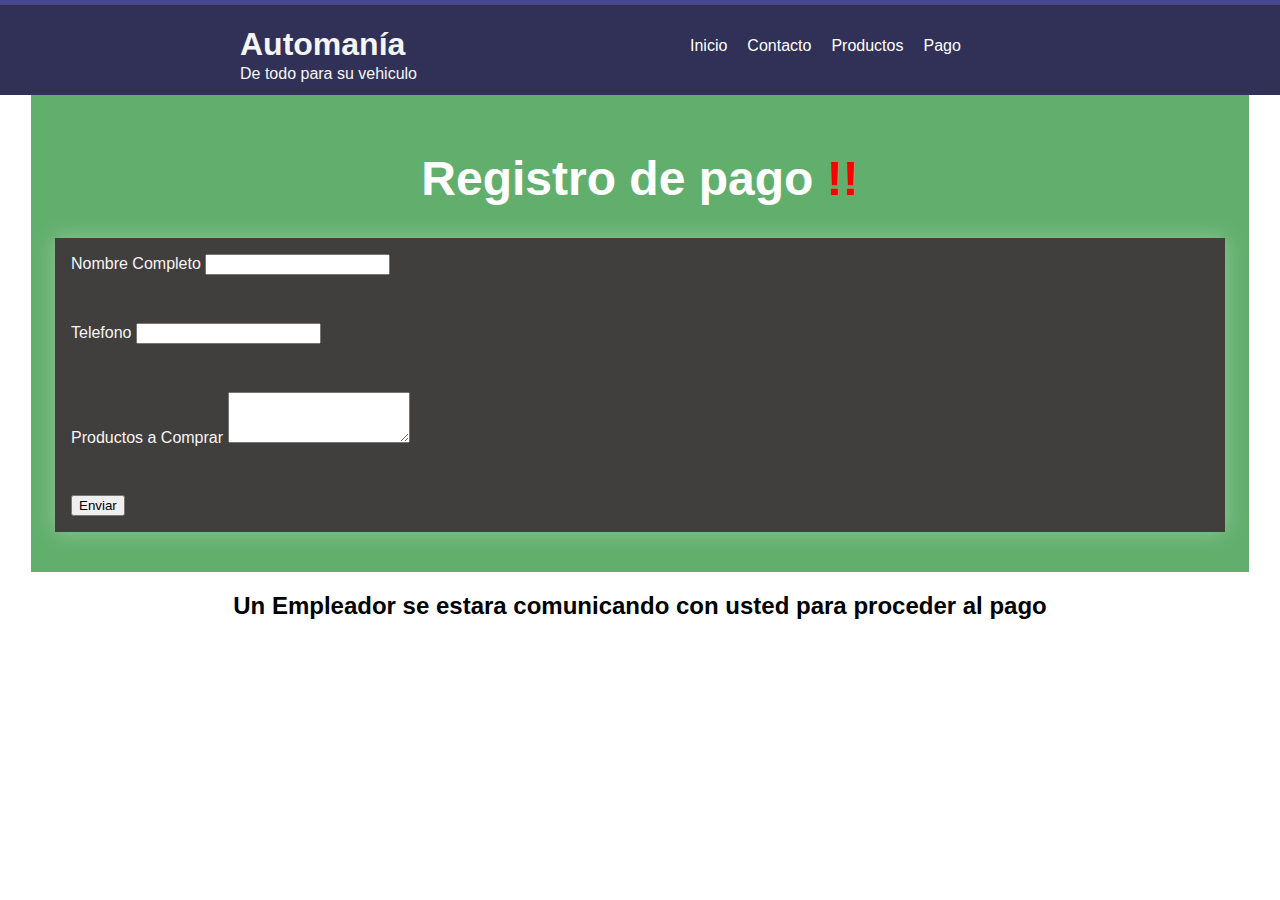
<file: pago.html>
<!DOCTYPE html>
<html>
    <head>
        <meta charset="utf-8">
        <title>Programacion IV - EXTRA CLASE 2</title>
        <link rel="stylesheet" type="text/css" href="pago.css">
    </head>
    <body>
        <div id="lineaSuperior"></div>
        <div id="encabezado">
            <div id="centro1">
                <div id="logo">
                    <h1>Automanía</h1>
                    <p>De todo para su vehiculo</p>
                </div>
                <div id="menu">
                    <ul>
                        <li><a href="index.html">Inicio</a></li>
                        <li><a href="contacto.html">Contacto</a></li>
                        <li><a href="producto.html">Productos</a></li>
                        <li><a href="pago.html">Pago</a></li>
                    </ul>
                </div>
            </div>
        </div>

        <div id="contenido">
            <h1 class="logo">Registro de pago <span>!!</span></h1>

            <div id="contenedor_principal">
                <form>
                    <div class="formularioPago">
                        <p>
                            <label>Nombre Completo</label>
                            <input type="text" name=nombre id="nombrePago">
                        </p>
                        <p>
                            <label>Telefono</label>
                            <input type="tel" name="telefono" id="telefonoPago">
                        </p>
                        <p>
                            <label>Productos a Comprar</label>
                            <textarea name="listado" rows="3" id="productosPago"></textarea>
                        </p>
                        <p>
                            <input type="submit" value="Enviar" id="enviar"/>
                        </p>
                    </div>
                </form>
            </div>
        </div>
        <div id="Mensaje">
            <h2>Un Empleador se estara comunicando con usted para proceder al pago</h2>
        </div>
    </body>
</html>
</file>
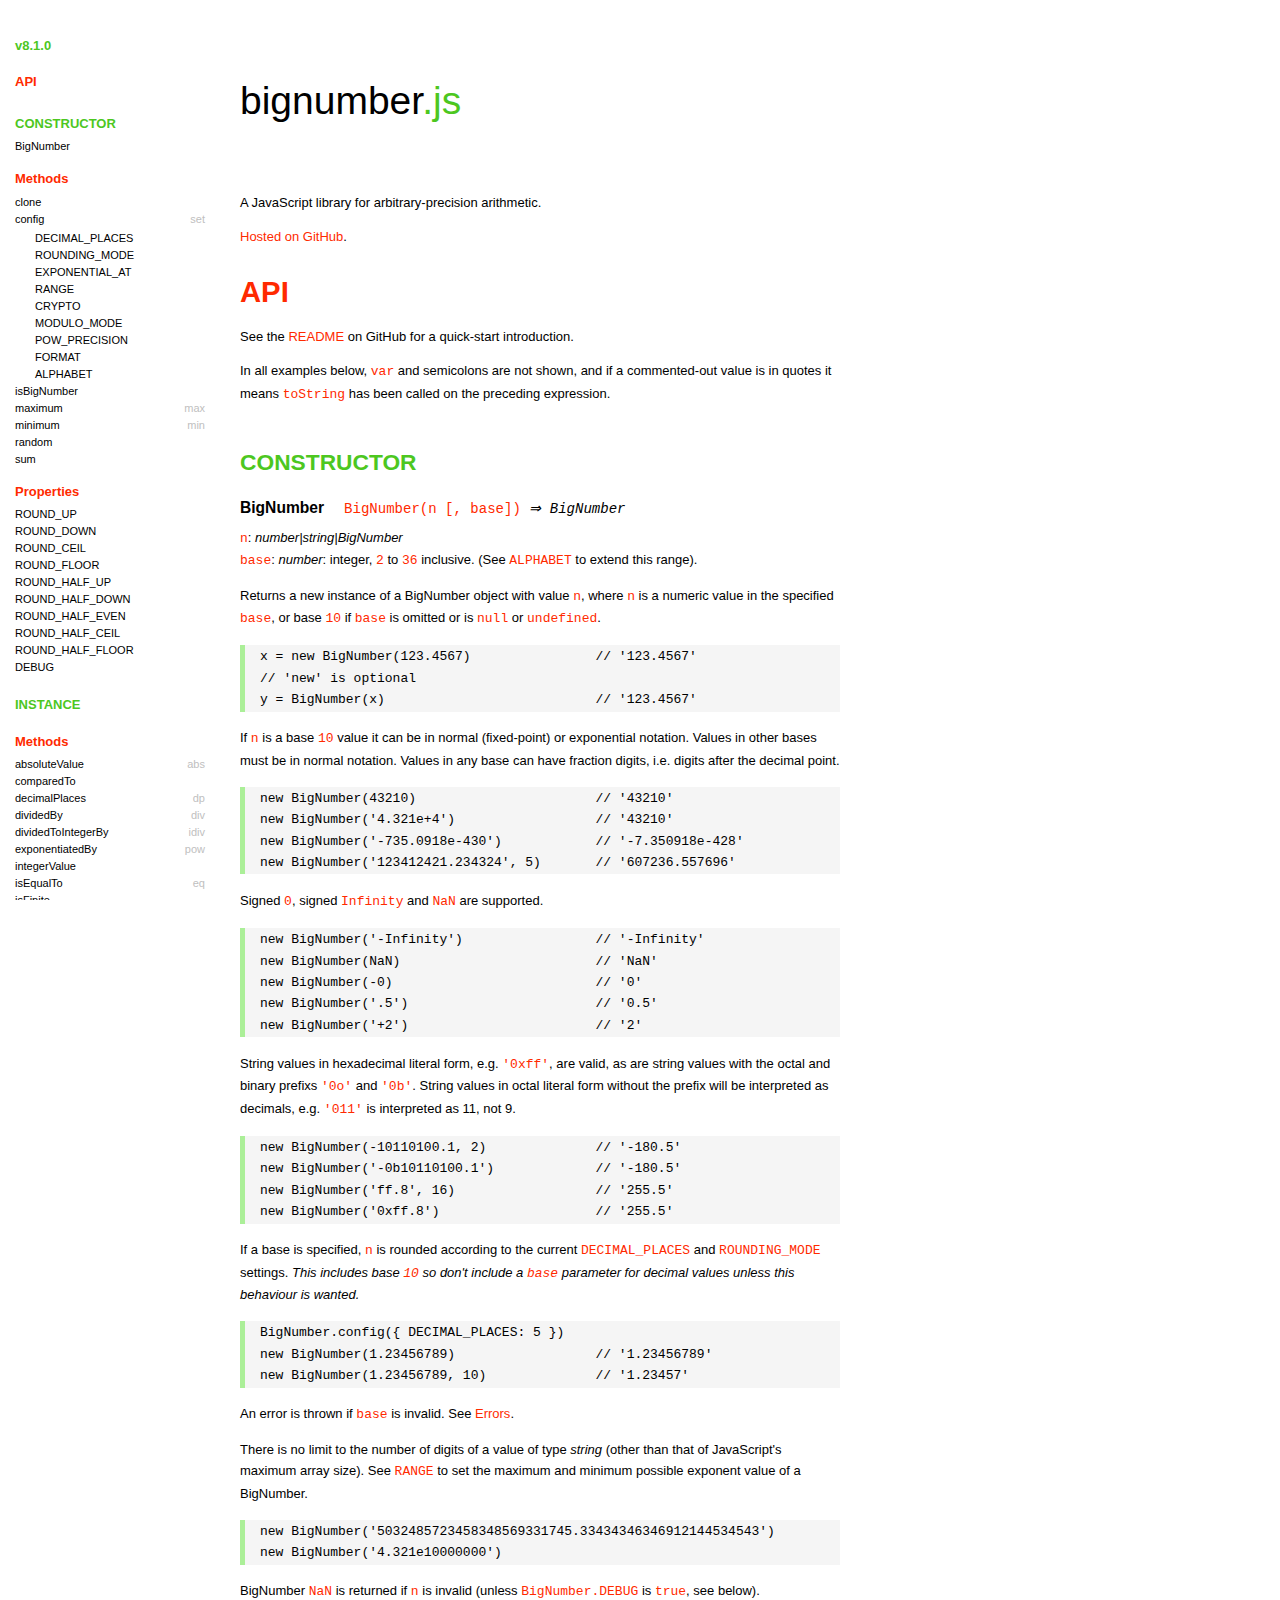
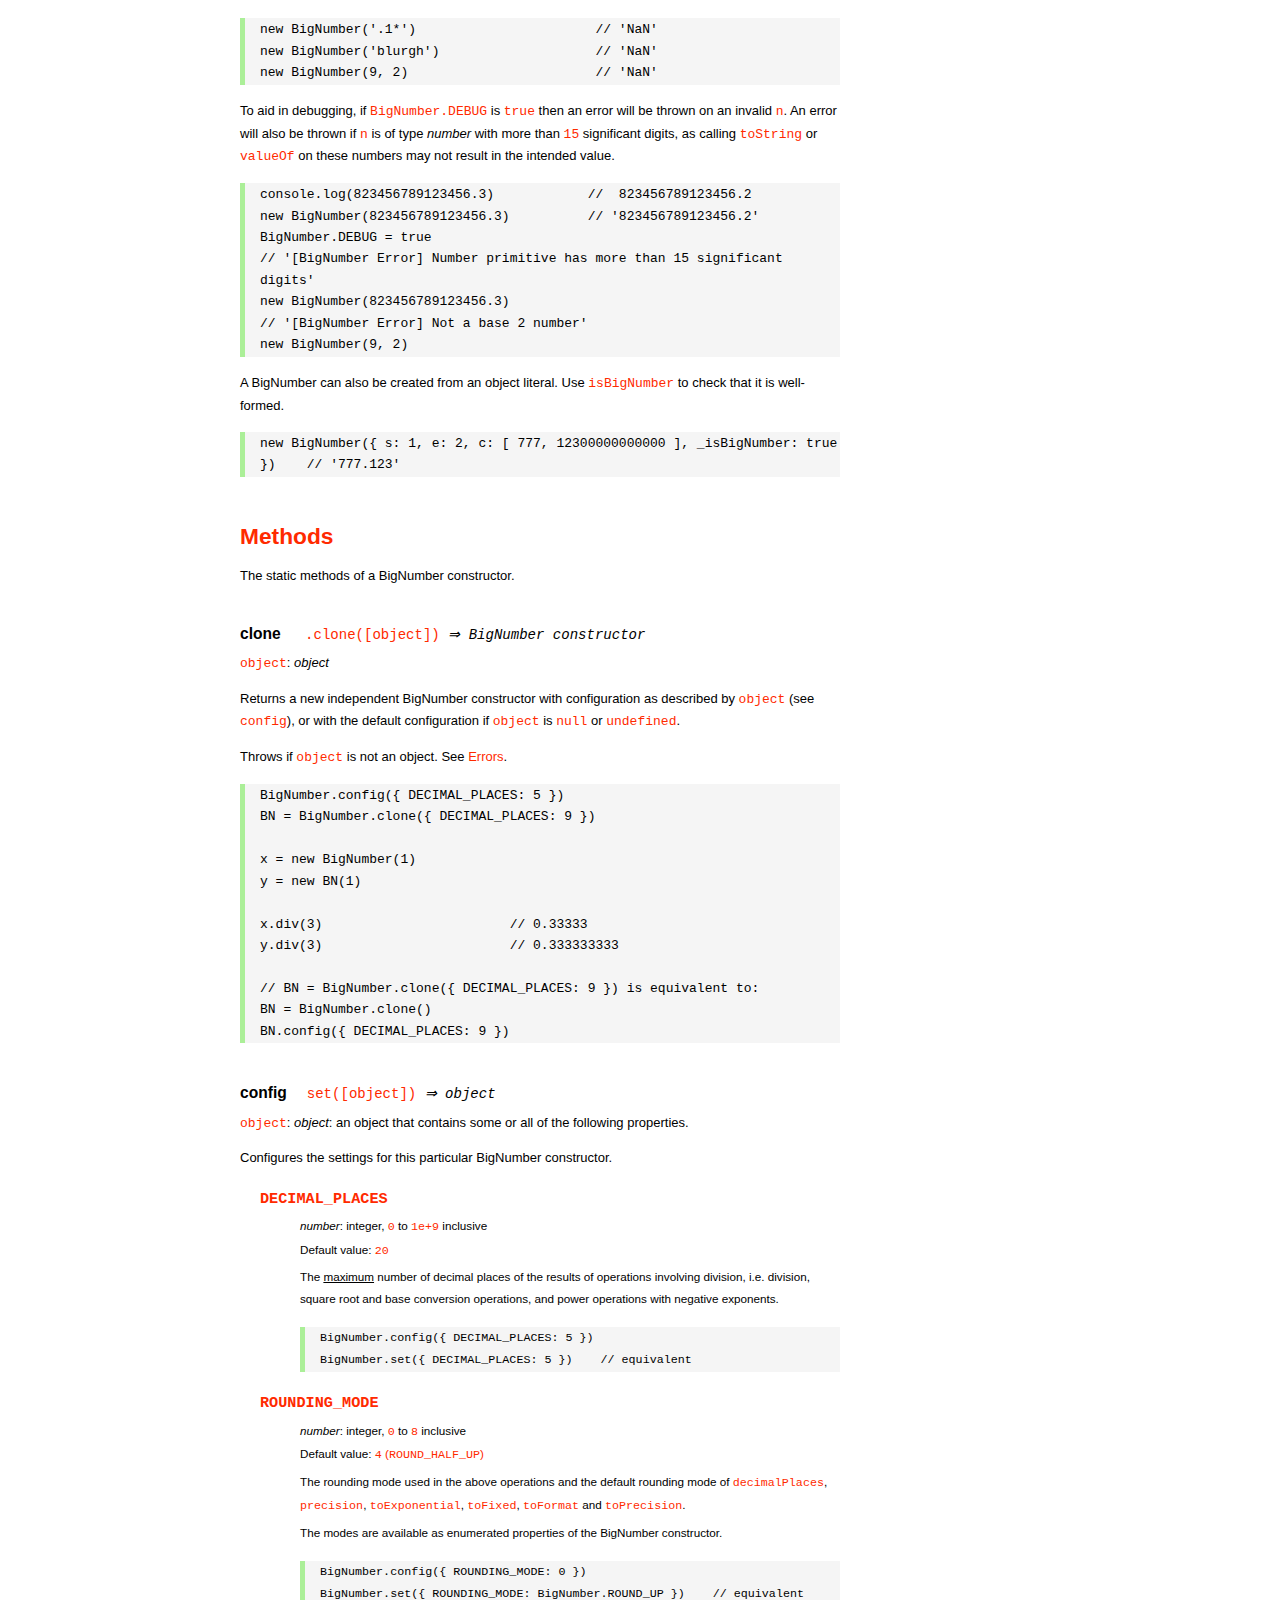
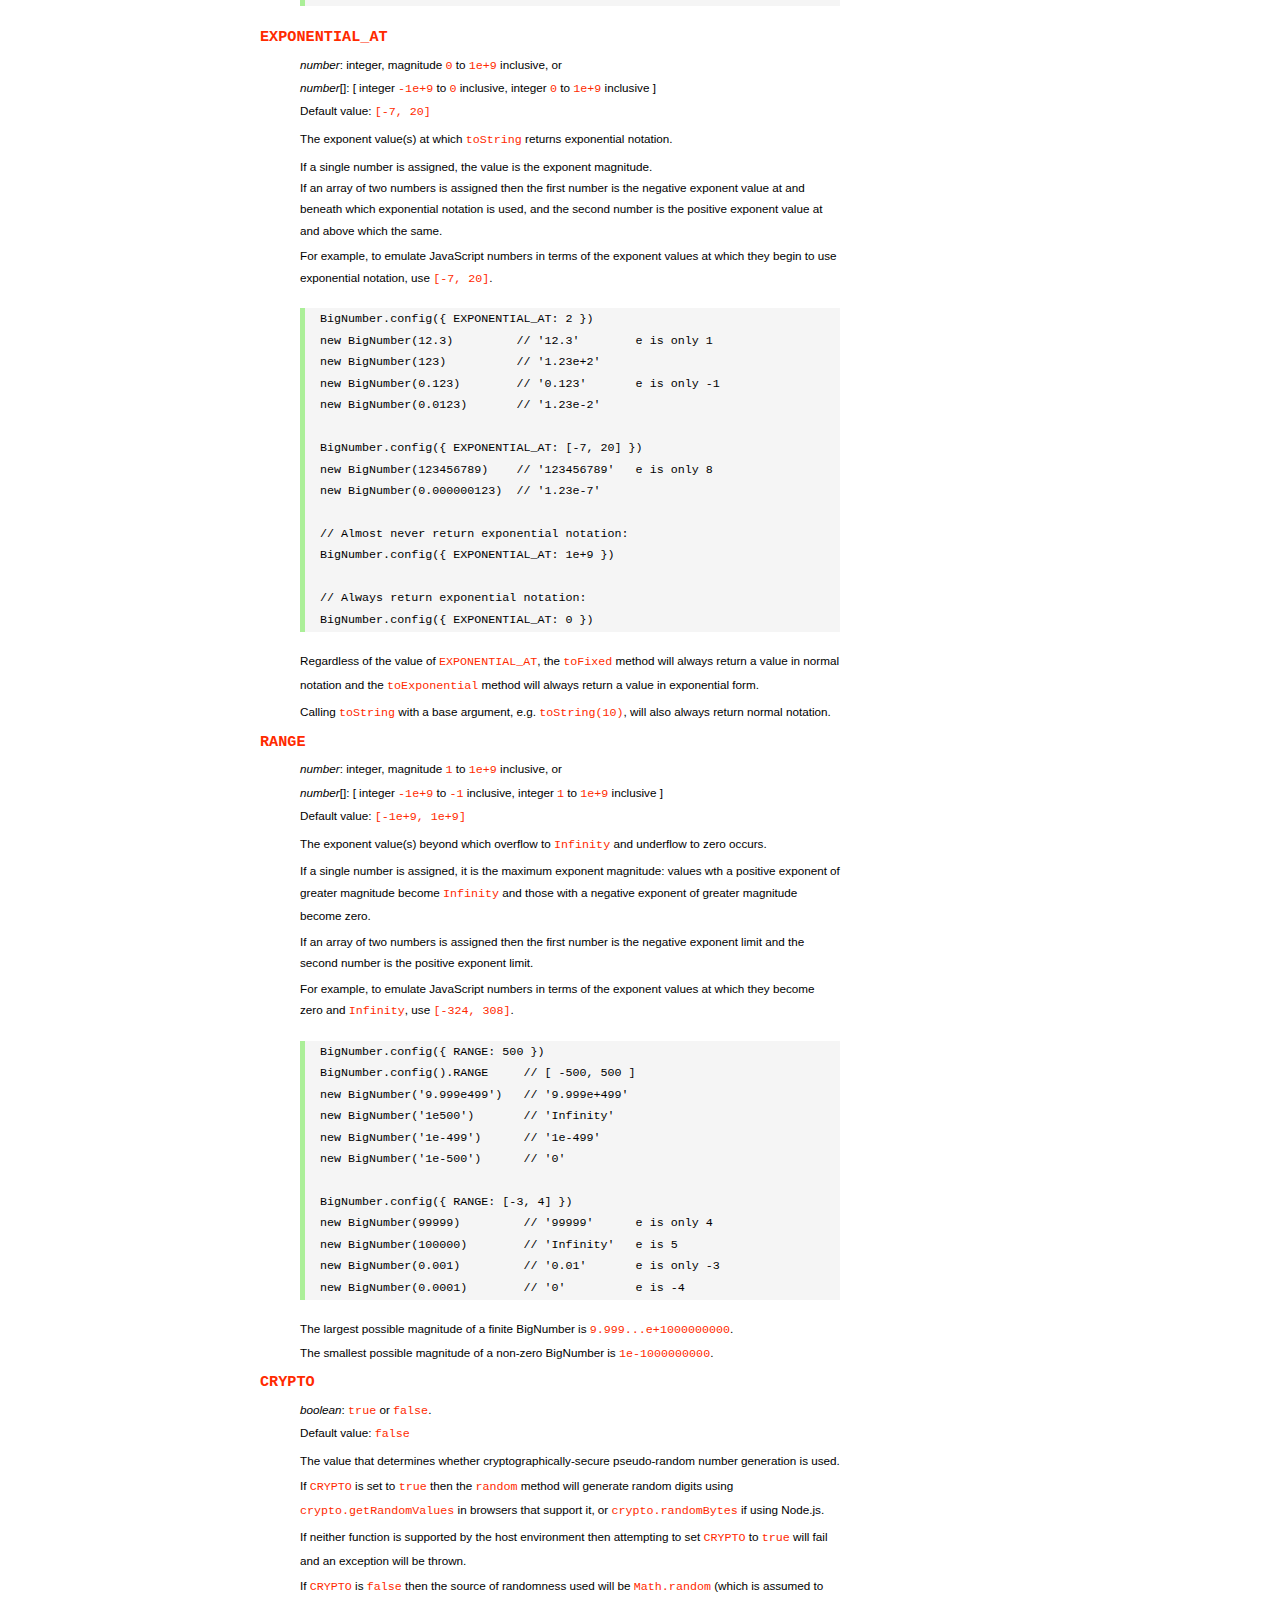
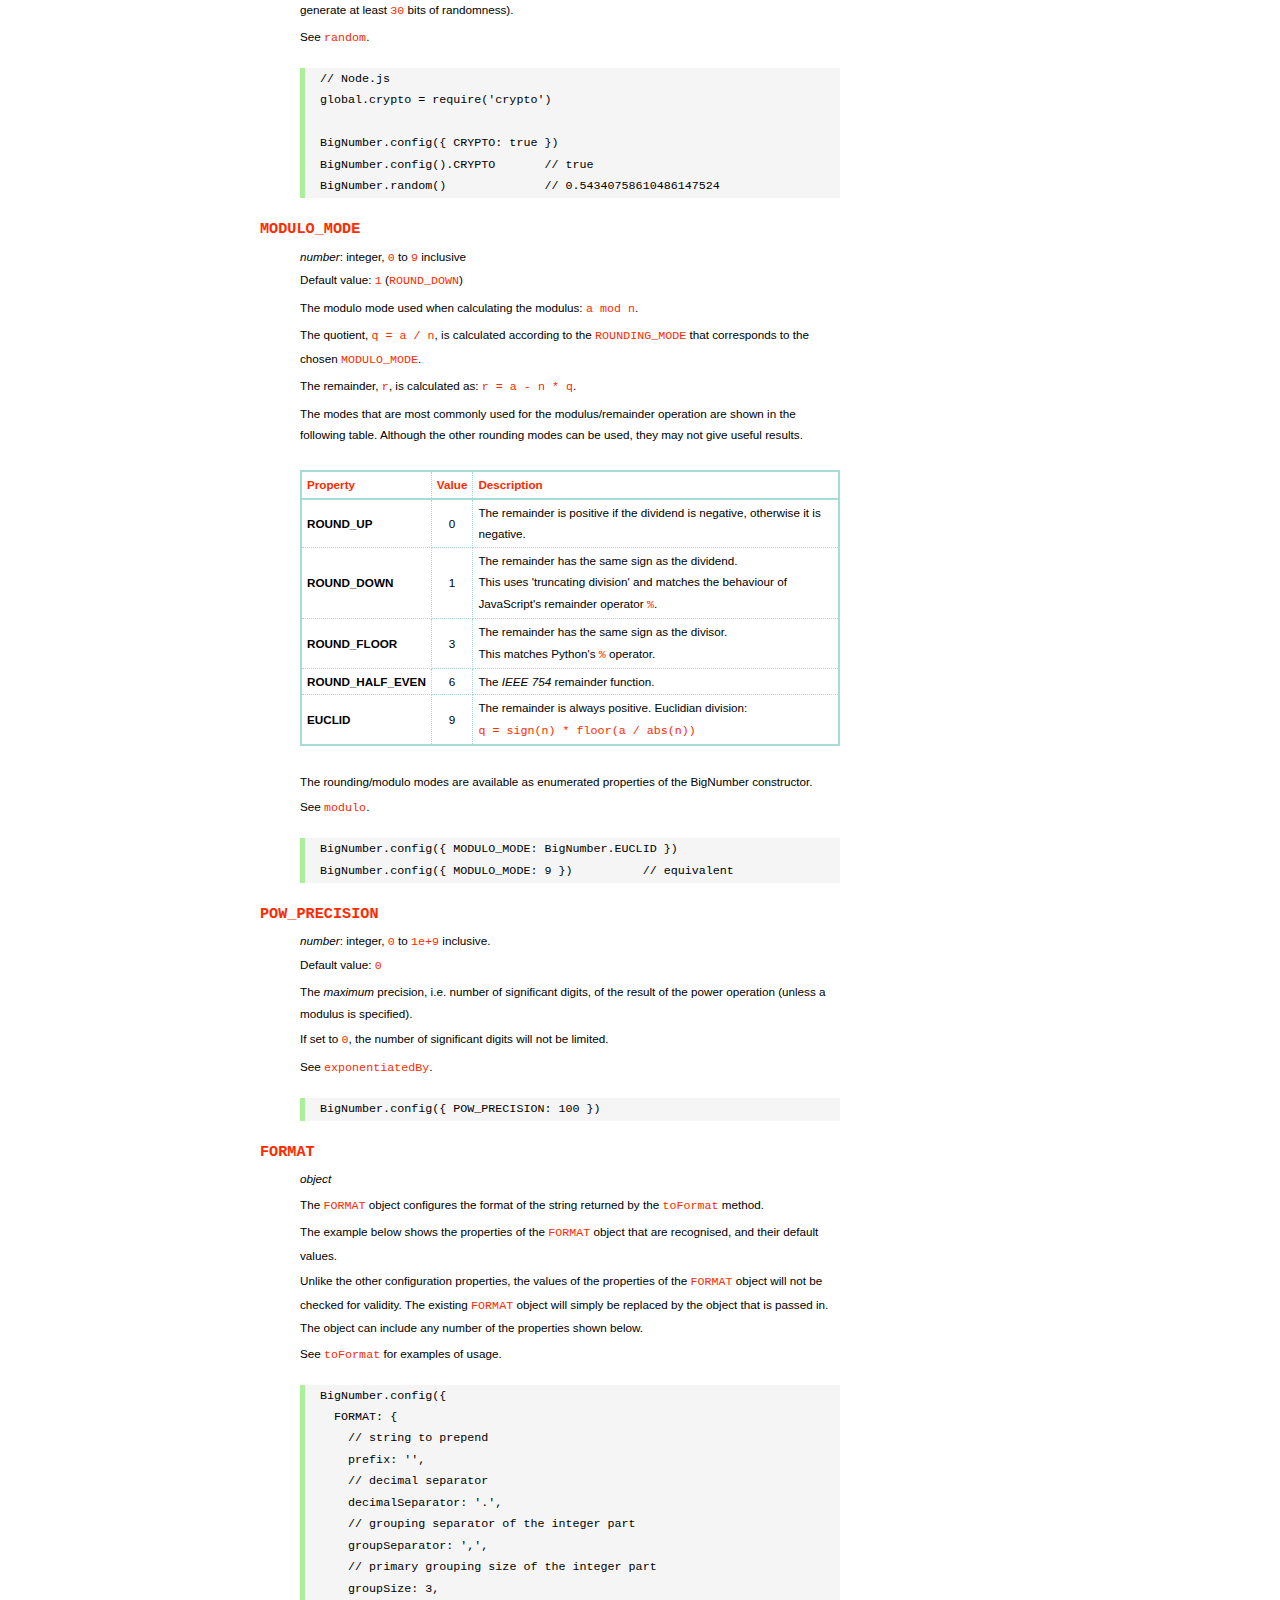
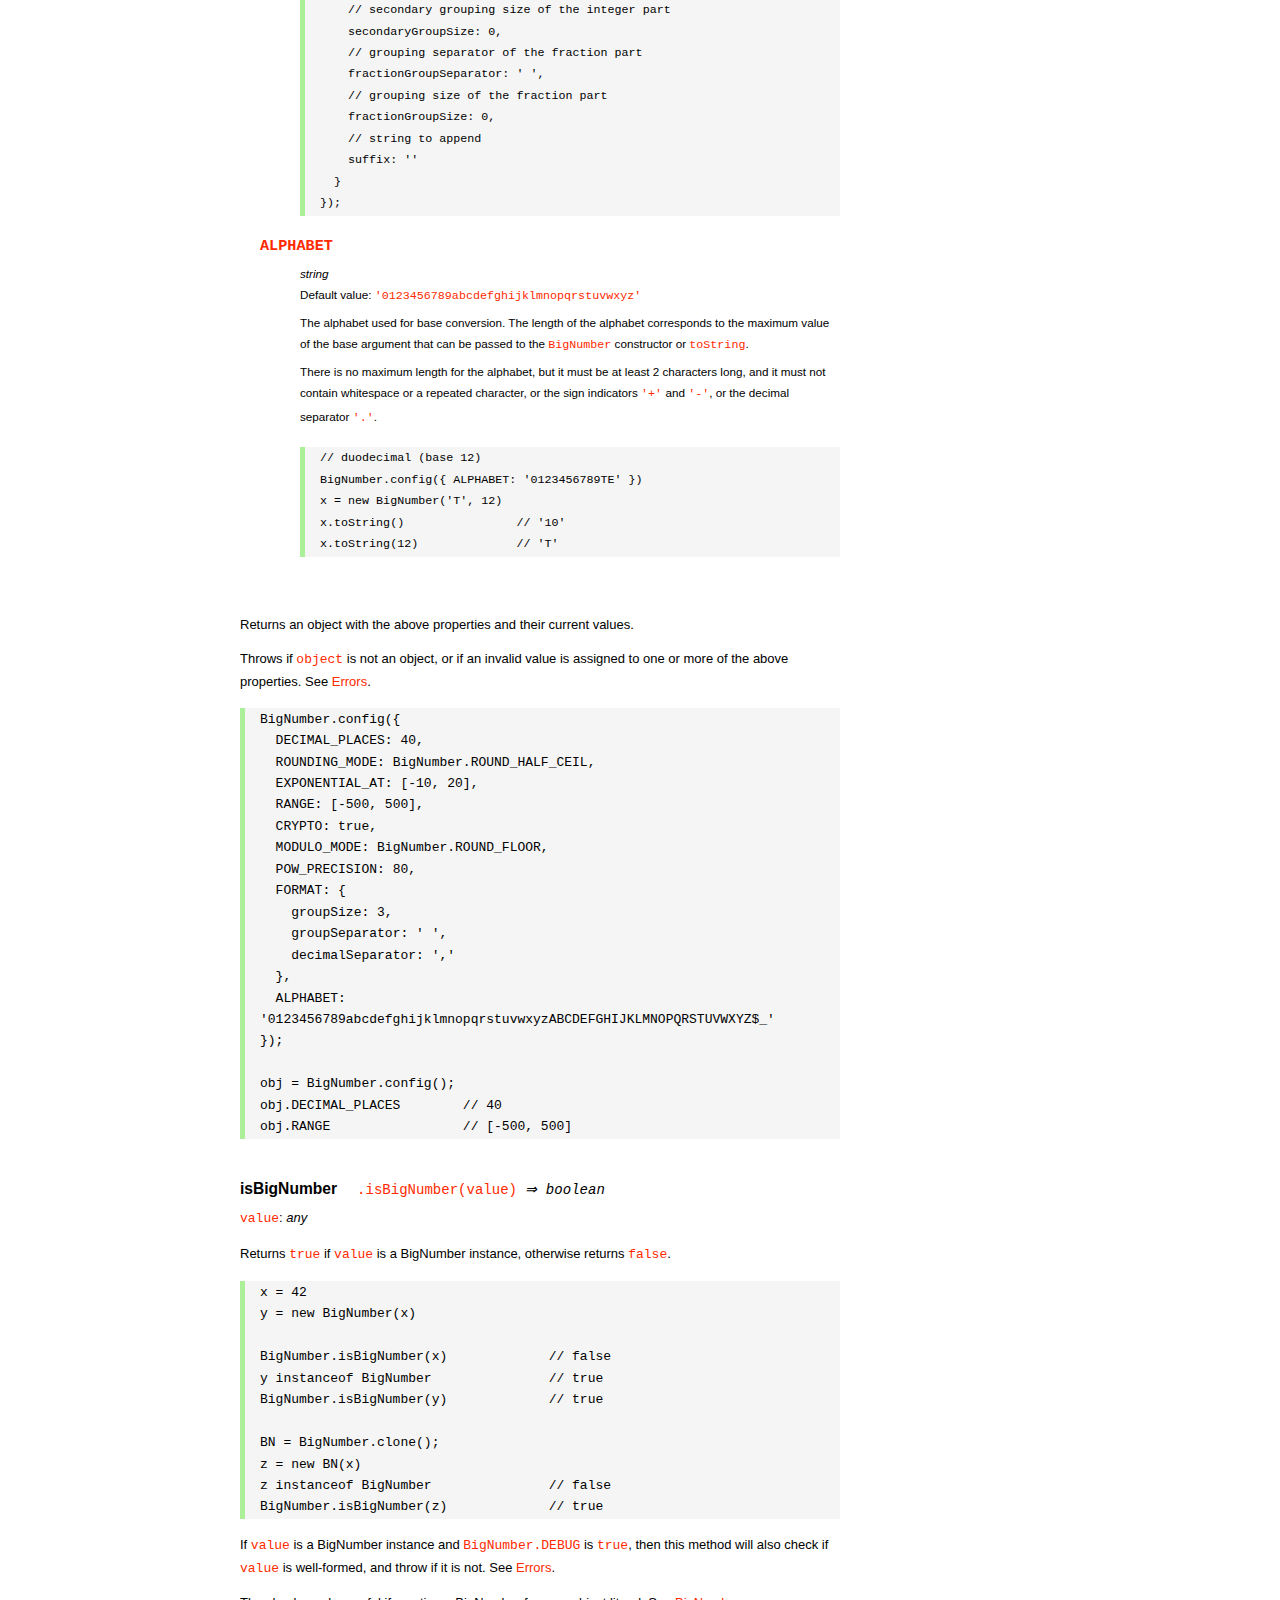
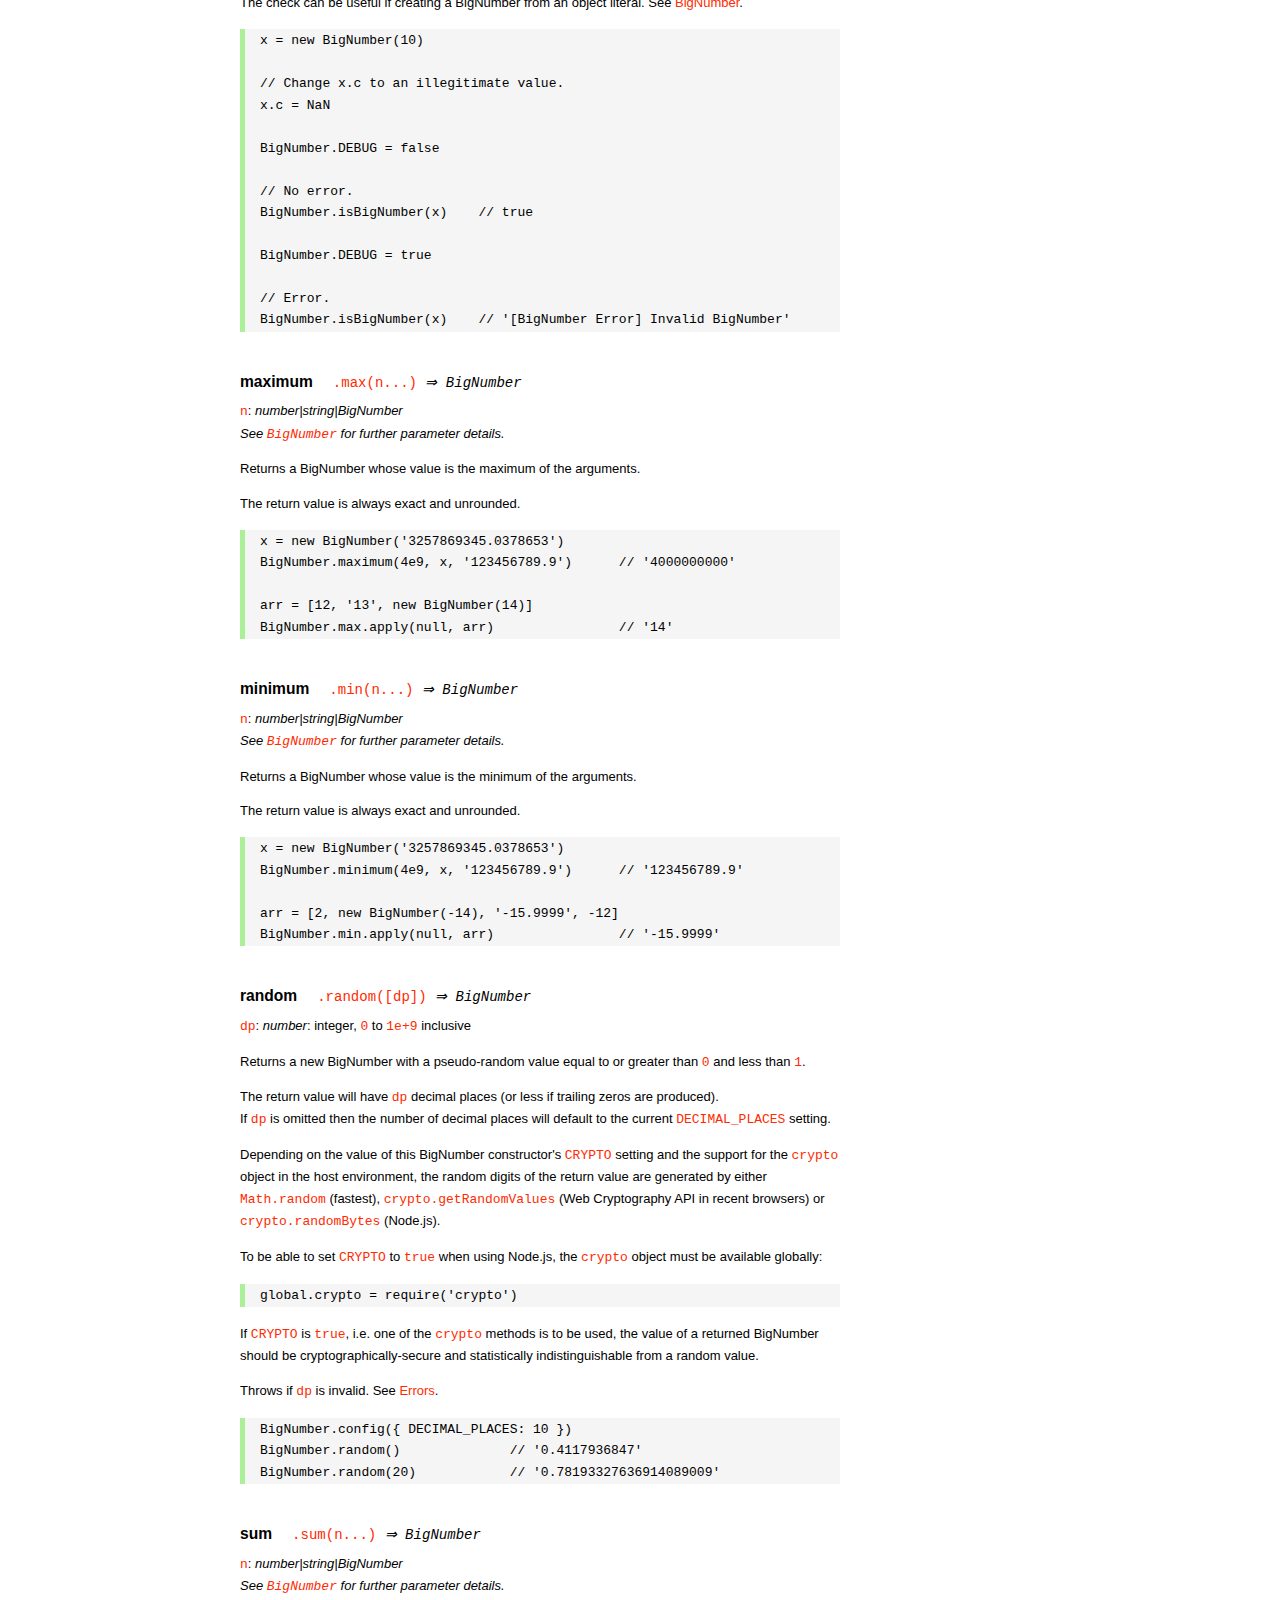
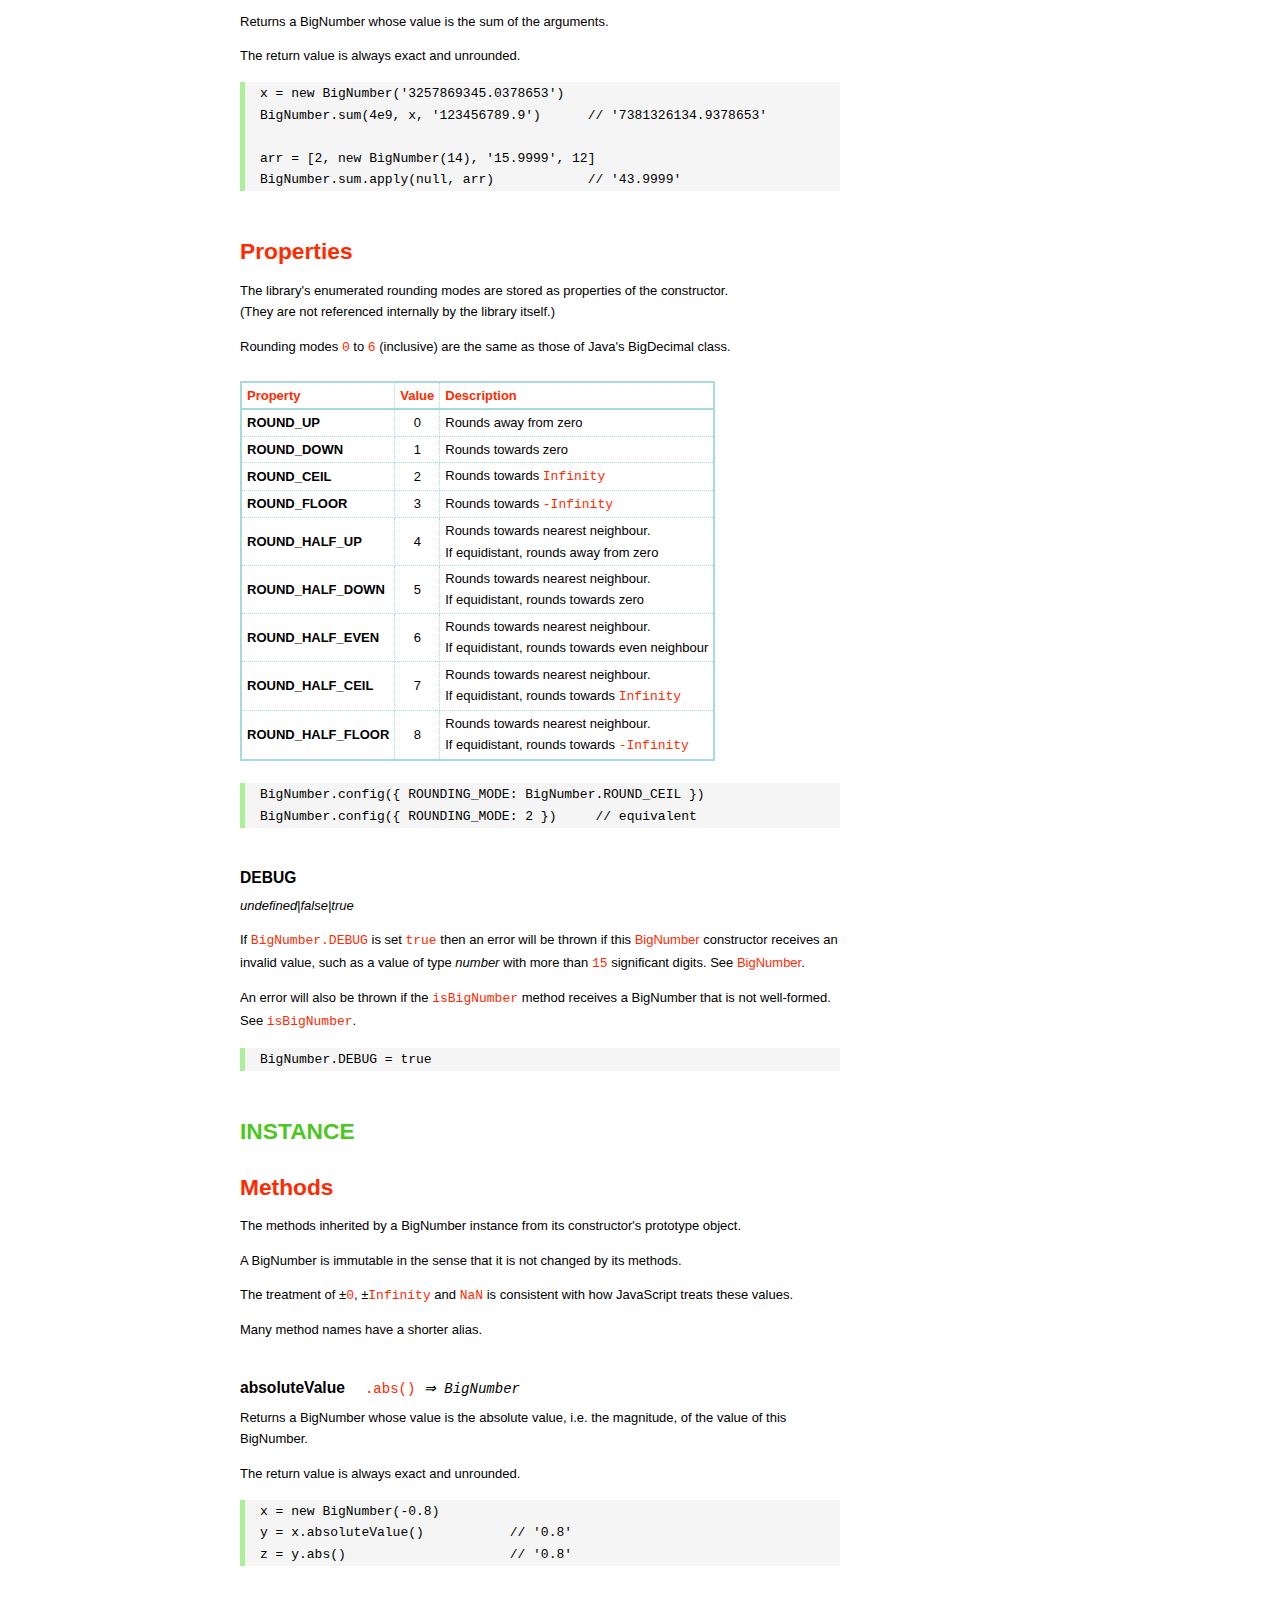
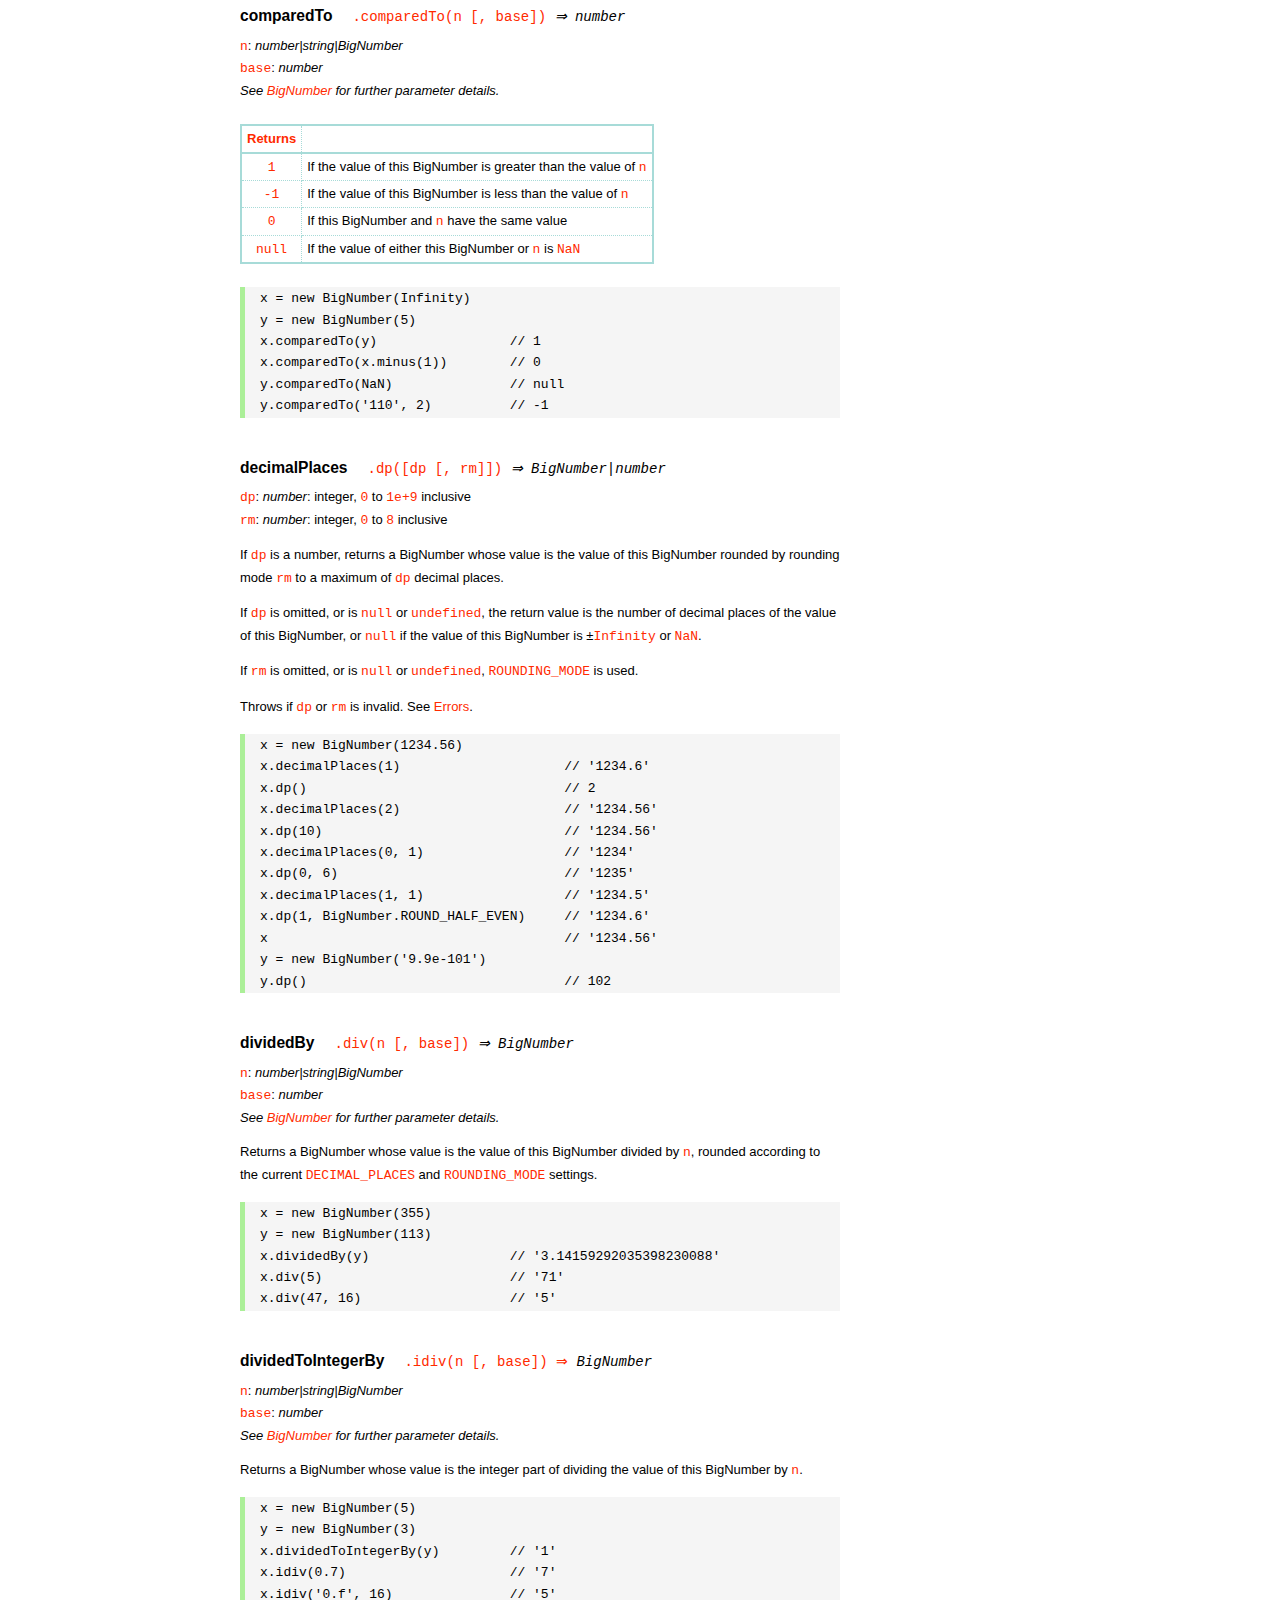
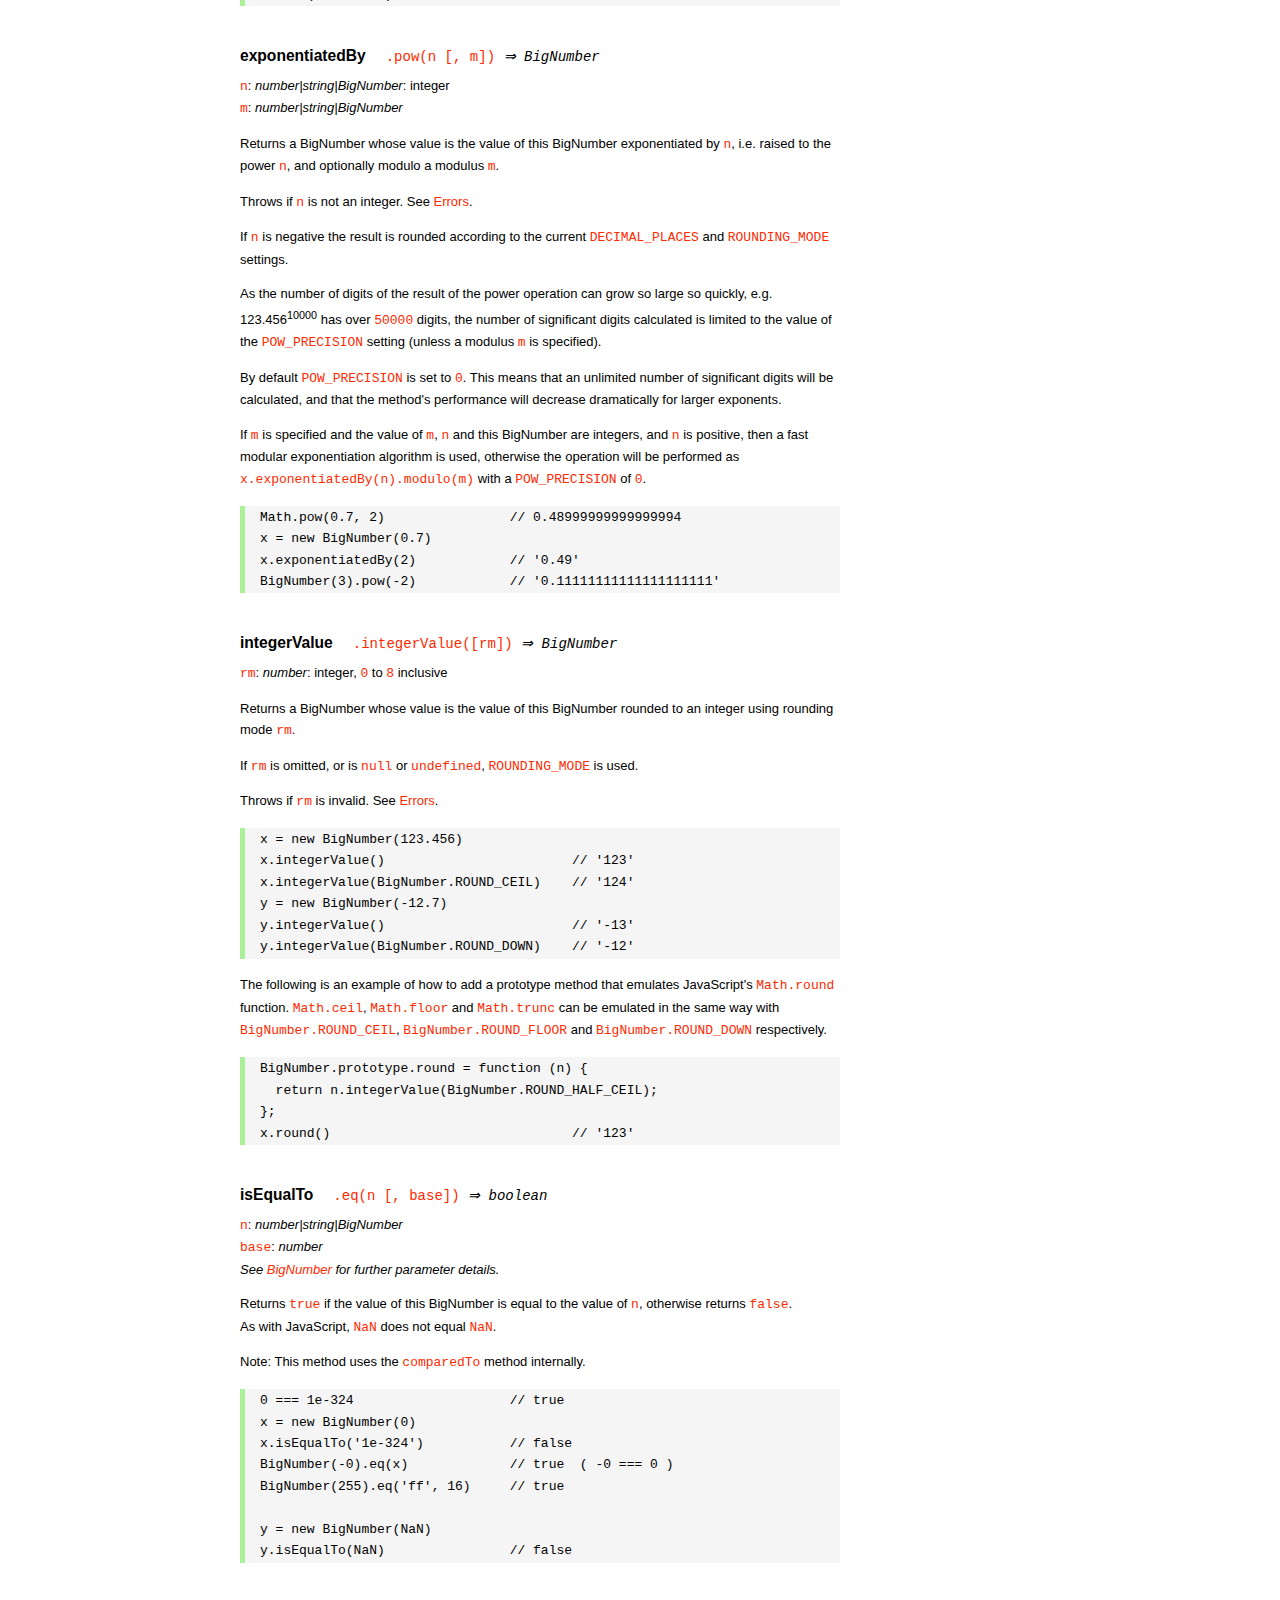
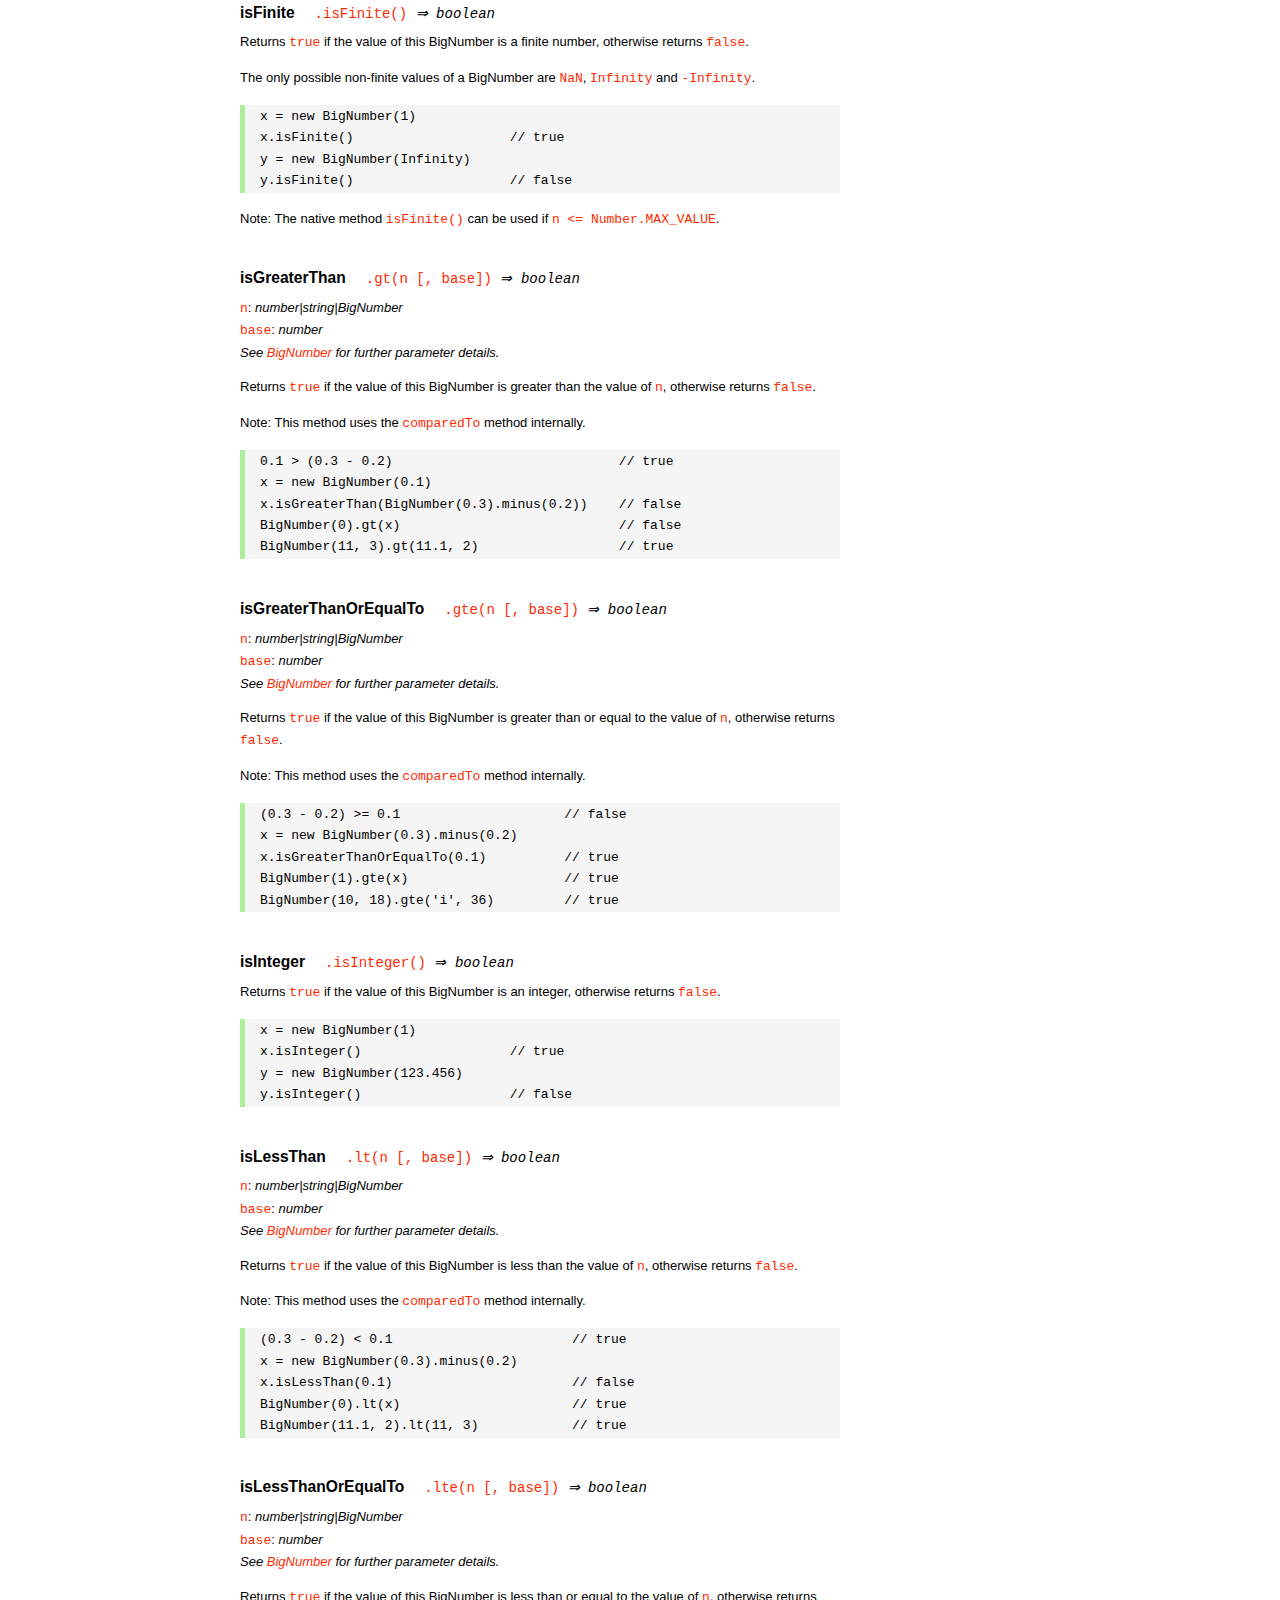
<file: node_modules/bignumber.js/doc/API.html>
<!DOCTYPE HTML>
<html>
<head>
<meta charset="utf-8">
<meta http-equiv="X-UA-Compatible" content="IE=edge">
<meta name="Author" content="M Mclaughlin">
<title>bignumber.js API</title>
<style>
html{font-size:100%}
body{background:#fff;font-family:"Helvetica Neue",Helvetica,Arial,sans-serif;font-size:13px;
  line-height:1.65em;min-height:100%;margin:0}
body,i{color:#000}
.nav{background:#fff;position:fixed;top:0;bottom:0;left:0;width:200px;overflow-y:auto;
  padding:15px 0 30px 15px}
div.container{width:600px;margin:50px 0 50px 240px}
p{margin:0 0 1em;width:600px}
pre,ul{margin:1em 0}
h1,h2,h3,h4,h5{margin:0;padding:1.5em 0 0}
h1,h2{padding:.75em 0}
h1{font:400 3em Verdana,sans-serif;color:#000;margin-bottom:1em}
h2{font-size:2.25em;color:#ff2a00}
h3{font-size:1.75em;color:#4dc71f}
h4{font-size:1.75em;color:#ff2a00;padding-bottom:.75em}
h5{font-size:1.2em;margin-bottom:.4em}
h6{font-size:1.1em;margin-bottom:0.8em;padding:0.5em 0}
dd{padding-top:.35em}
dt{padding-top:.5em}
b{font-weight:700}
dt b{font-size:1.3em}
a,a:visited{color:#ff2a00;text-decoration:none}
a:active,a:hover{outline:0;text-decoration:underline}
.nav a,.nav b,.nav a:visited{display:block;color:#ff2a00;font-weight:700; margin-top:15px}
.nav b{color:#4dc71f;margin-top:20px;cursor:default;width:auto}
ul{list-style-type:none;padding:0 0 0 20px}
.nav ul{line-height:14px;padding-left:0;margin:5px 0 0}
.nav ul a,.nav ul a:visited,span{display:inline;color:#000;font-family:Verdana,Geneva,sans-serif;
  font-size:11px;font-weight:400;margin:0}
.inset,ul.inset{margin-left:20px}
.inset{font-size:.9em}
.nav li{width:auto;margin:0 0 3px}
.alias{font-style:italic;margin-left:20px}
table{border-collapse:collapse;border-spacing:0;border:2px solid #a7dbd8;margin:1.75em 0;padding:0}
td,th{text-align:left;margin:0;padding:2px 5px;border:1px dotted #a7dbd8}
th{border-top:2px solid #a7dbd8;border-bottom:2px solid #a7dbd8;color:#ff2a00}
code,pre{font-family:Consolas, monaco, monospace;font-weight:400}
pre{background:#f5f5f5;white-space:pre-wrap;word-wrap:break-word;border-left:5px solid #abef98;
  padding:1px 0 1px 15px;margin:1.2em 0}
code,.nav-title{color:#ff2a00}
.end{margin-bottom:25px}
.centre{text-align:center}
.error-table{font-size:13px;width:100%}
#faq{margin:3em 0 0}
li span{float:right;margin-right:10px;color:#c0c0c0}
#js{font:inherit;color:#4dc71f}
</style>
</head>
<body>

  <div class="nav">

    <b>v8.1.0</b>

	<a class='nav-title' href="#">API</a>

    <b> CONSTRUCTOR </b>
    <ul>
      <li><a href="#bignumber">BigNumber</a></li>
    </ul>

    <a href="#methods">Methods</a>
    <ul>
      <li><a href="#clone">clone</a></li>
      <li><a href="#config" >config</a><span>set</span></li>
      <li>
        <ul class="inset">
          <li><a href="#decimal-places">DECIMAL_PLACES</a></li>
          <li><a href="#rounding-mode" >ROUNDING_MODE</a></li>
          <li><a href="#exponential-at">EXPONENTIAL_AT</a></li>
          <li><a href="#range"         >RANGE</a></li>
          <li><a href="#crypto"        >CRYPTO</a></li>
          <li><a href="#modulo-mode"   >MODULO_MODE</a></li>
          <li><a href="#pow-precision" >POW_PRECISION</a></li>
          <li><a href="#format"        >FORMAT</a></li>
          <li><a href="#alphabet"      >ALPHABET</a></li>
        </ul>
      </li>
      <li><a href="#isBigNumber">isBigNumber</a></li>
      <li><a href="#max"        >maximum</a><span>max</span></li>
      <li><a href="#min"        >minimum</a><span>min</span></li>
      <li><a href="#random"     >random</a></li>
      <li><a href="#sum"        >sum</a></li>
    </ul>

    <a href="#constructor-properties">Properties</a>
    <ul>
      <li><a href="#round-up"        >ROUND_UP</a></li>
      <li><a href="#round-down"      >ROUND_DOWN</a></li>
      <li><a href="#round-ceil"      >ROUND_CEIL</a></li>
      <li><a href="#round-floor"     >ROUND_FLOOR</a></li>
      <li><a href="#round-half-up"   >ROUND_HALF_UP</a></li>
      <li><a href="#round-half-down" >ROUND_HALF_DOWN</a></li>
      <li><a href="#round-half-even" >ROUND_HALF_EVEN</a></li>
      <li><a href="#round-half-ceil" >ROUND_HALF_CEIL</a></li>
      <li><a href="#round-half-floor">ROUND_HALF_FLOOR</a></li>
      <li><a href="#debug"           >DEBUG</a></li>
    </ul>

    <b> INSTANCE </b>

    <a href="#prototype-methods">Methods</a>
    <ul>
      <li><a href="#abs"    >absoluteValue         </a><span>abs</span>  </li>
      <li><a href="#cmp"    >comparedTo            </a>                  </li>
      <li><a href="#dp"     >decimalPlaces         </a><span>dp</span>   </li>
      <li><a href="#div"    >dividedBy             </a><span>div</span>  </li>
      <li><a href="#divInt" >dividedToIntegerBy    </a><span>idiv</span> </li>
      <li><a href="#pow"    >exponentiatedBy       </a><span>pow</span>  </li>
      <li><a href="#int"    >integerValue          </a>                  </li>
      <li><a href="#eq"     >isEqualTo             </a><span>eq</span>   </li>
      <li><a href="#isF"    >isFinite              </a>                  </li>
      <li><a href="#gt"     >isGreaterThan         </a><span>gt</span>   </li>
      <li><a href="#gte"    >isGreaterThanOrEqualTo</a><span>gte</span>  </li>
      <li><a href="#isInt"  >isInteger             </a>                  </li>
      <li><a href="#lt"     >isLessThan            </a><span>lt</span>   </li>
      <li><a href="#lte"    >isLessThanOrEqualTo   </a><span>lte</span>  </li>
      <li><a href="#isNaN"  >isNaN                 </a>                  </li>
      <li><a href="#isNeg"  >isNegative            </a>                  </li>
      <li><a href="#isPos"  >isPositive            </a>                  </li>
      <li><a href="#isZ"    >isZero                </a>                  </li>
      <li><a href="#minus"  >minus                 </a>                  </li>
      <li><a href="#mod"    >modulo                </a><span>mod</span>  </li>
      <li><a href="#times"  >multipliedBy          </a><span>times</span></li>
      <li><a href="#neg"    >negated               </a>                  </li>
      <li><a href="#plus"   >plus                  </a>                  </li>
      <li><a href="#sd"     >precision             </a><span>sd</span>   </li>
      <li><a href="#shift"  >shiftedBy             </a>                  </li>
      <li><a href="#sqrt"   >squareRoot            </a><span>sqrt</span> </li>
      <li><a href="#toE"    >toExponential         </a>                  </li>
      <li><a href="#toFix"  >toFixed               </a>                  </li>
      <li><a href="#toFor"  >toFormat              </a>                  </li>
      <li><a href="#toFr"   >toFraction            </a>                  </li>
      <li><a href="#toJSON" >toJSON                </a>                  </li>
      <li><a href="#toN"    >toNumber              </a>                  </li>
      <li><a href="#toP"    >toPrecision           </a>                  </li>
      <li><a href="#toS"    >toString              </a>                  </li>
      <li><a href="#valueOf">valueOf               </a>                  </li>
    </ul>

    <a href="#instance-properties">Properties</a>
    <ul>
      <li><a href="#coefficient">c: coefficient</a></li>
      <li><a href="#exponent"   >e: exponent</a></li>
      <li><a href="#sign"       >s: sign</a></li>
    </ul>

    <a href="#zero-nan-infinity">Zero, NaN &amp; Infinity</a>
    <a href="#Errors">Errors</a>
    <a href="#type-coercion">Type coercion</a>
    <a class='end' href="#faq">FAQ</a>

  </div>

  <div class="container">

    <h1>bignumber<span id='js'>.js</span></h1>

    <p>A JavaScript library for arbitrary-precision arithmetic.</p>
    <p><a href="https://github.com/MikeMcl/bignumber.js">Hosted on GitHub</a>. </p>

    <h2>API</h2>

    <p>
      See the <a href='https://github.com/MikeMcl/bignumber.js'>README</a> on GitHub for a
      quick-start introduction.
    </p>
    <p>
      In all examples below, <code>var</code> and semicolons are not shown, and if a commented-out
      value is in quotes it means <code>toString</code> has been called on the preceding expression.
    </p>


    <h3>CONSTRUCTOR</h3>


    <h5 id="bignumber">
      BigNumber<code class='inset'>BigNumber(n [, base]) <i>&rArr; BigNumber</i></code>
    </h5>
    <p>
      <code>n</code>: <i>number|string|BigNumber</i><br />
      <code>base</code>: <i>number</i>: integer, <code>2</code> to <code>36</code> inclusive. (See
      <a href='#alphabet'><code>ALPHABET</code></a> to extend this range).
    </p>
    <p>
      Returns a new instance of a BigNumber object with value <code>n</code>, where <code>n</code>
      is a numeric value in the specified <code>base</code>, or base <code>10</code> if
      <code>base</code> is omitted or is <code>null</code> or <code>undefined</code>.
    </p>
    <pre>
x = new BigNumber(123.4567)                // '123.4567'
// 'new' is optional
y = BigNumber(x)                           // '123.4567'</pre>
    <p>
      If <code>n</code> is a base <code>10</code> value it can be in normal (fixed-point) or
      exponential notation. Values in other bases must be in normal notation. Values in any base can
      have fraction digits, i.e. digits after the decimal point.
    </p>
    <pre>
new BigNumber(43210)                       // '43210'
new BigNumber('4.321e+4')                  // '43210'
new BigNumber('-735.0918e-430')            // '-7.350918e-428'
new BigNumber('123412421.234324', 5)       // '607236.557696'</pre>
    <p>
      Signed <code>0</code>, signed <code>Infinity</code> and <code>NaN</code> are supported.
    </p>
    <pre>
new BigNumber('-Infinity')                 // '-Infinity'
new BigNumber(NaN)                         // 'NaN'
new BigNumber(-0)                          // '0'
new BigNumber('.5')                        // '0.5'
new BigNumber('+2')                        // '2'</pre>
    <p>
      String values in hexadecimal literal form, e.g. <code>'0xff'</code>, are valid, as are
      string values with the octal and binary prefixs <code>'0o'</code> and <code>'0b'</code>.
      String values in octal literal form without the prefix will be interpreted as
      decimals, e.g. <code>'011'</code> is interpreted as 11, not 9.
    </p>
    <pre>
new BigNumber(-10110100.1, 2)              // '-180.5'
new BigNumber('-0b10110100.1')             // '-180.5'
new BigNumber('ff.8', 16)                  // '255.5'
new BigNumber('0xff.8')                    // '255.5'</pre>
    <p>
      If a base is specified, <code>n</code> is rounded according to the current
      <a href='#decimal-places'><code>DECIMAL_PLACES</code></a> and
      <a href='#rounding-mode'><code>ROUNDING_MODE</code></a> settings. <em>This includes base
      <code>10</code> so don't include a <code>base</code> parameter for decimal values unless
      this behaviour is wanted.</em>
    </p>
    <pre>BigNumber.config({ DECIMAL_PLACES: 5 })
new BigNumber(1.23456789)                  // '1.23456789'
new BigNumber(1.23456789, 10)              // '1.23457'</pre>
    <p>An error is thrown if <code>base</code> is invalid. See <a href='#Errors'>Errors</a>.</p>
    <p>
      There is no limit to the number of digits of a value of type <em>string</em> (other than
      that of JavaScript's maximum array size). See <a href='#range'><code>RANGE</code></a> to set
      the maximum and minimum possible exponent value of a BigNumber.
    </p>
    <pre>
new BigNumber('5032485723458348569331745.33434346346912144534543')
new BigNumber('4.321e10000000')</pre>
    <p>BigNumber <code>NaN</code> is returned if <code>n</code> is invalid
    (unless <code>BigNumber.DEBUG</code> is <code>true</code>, see below).</p>
    <pre>
new BigNumber('.1*')                       // 'NaN'
new BigNumber('blurgh')                    // 'NaN'
new BigNumber(9, 2)                        // 'NaN'</pre>
    <p>
      To aid in debugging, if <code>BigNumber.DEBUG</code> is <code>true</code> then an error will
      be thrown on an invalid <code>n</code>. An error will also be thrown if <code>n</code> is of
      type <em>number</em> with more than <code>15</code> significant digits, as calling
      <code><a href='#toS'>toString</a></code> or <code><a href='#valueOf'>valueOf</a></code> on
      these numbers may not result in the intended value.
    </p>
      <pre>
console.log(823456789123456.3)            //  823456789123456.2
new BigNumber(823456789123456.3)          // '823456789123456.2'
BigNumber.DEBUG = true
// '[BigNumber Error] Number primitive has more than 15 significant digits'
new BigNumber(823456789123456.3)
// '[BigNumber Error] Not a base 2 number'
new BigNumber(9, 2)</pre>
    <p>
      A BigNumber can also be created from an object literal.
      Use <code><a href='#isBigNumber'>isBigNumber</a></code> to check that it is well-formed.
    </p>
    <pre>new BigNumber({ s: 1, e: 2, c: [ 777, 12300000000000 ], _isBigNumber: true })    // '777.123'</pre>




    <h4 id="methods">Methods</h4>
     <p>The static methods of a BigNumber constructor.</p>




    <h5 id="clone">clone
      <code class='inset'>.clone([object]) <i>&rArr; BigNumber constructor</i></code>
    </h5>
    <p><code>object</code>: <i>object</i></p>
    <p>
      Returns a new independent BigNumber constructor with configuration as described by
      <code>object</code> (see <a href='#config'><code>config</code></a>), or with the default
      configuration if <code>object</code> is <code>null</code> or <code>undefined</code>.
    </p>
    <p>
      Throws if <code>object</code> is not an object. See <a href='#Errors'>Errors</a>.
    </p>
    <pre>BigNumber.config({ DECIMAL_PLACES: 5 })
BN = BigNumber.clone({ DECIMAL_PLACES: 9 })

x = new BigNumber(1)
y = new BN(1)

x.div(3)                        // 0.33333
y.div(3)                        // 0.333333333

// BN = BigNumber.clone({ DECIMAL_PLACES: 9 }) is equivalent to:
BN = BigNumber.clone()
BN.config({ DECIMAL_PLACES: 9 })</pre>



    <h5 id="config">config<code class='inset'>set([object]) <i>&rArr; object</i></code></h5>
    <p>
      <code>object</code>: <i>object</i>: an object that contains some or all of the following
      properties.
    </p>
    <p>Configures the settings for this particular BigNumber constructor.</p>

    <dl class='inset'>
      <dt id="decimal-places"><code><b>DECIMAL_PLACES</b></code></dt>
      <dd>
        <i>number</i>: integer, <code>0</code> to <code>1e+9</code> inclusive<br />
        Default value: <code>20</code>
      </dd>
      <dd>
        The <u>maximum</u> number of decimal places of the results of operations involving
        division, i.e. division, square root and base conversion operations, and power
        operations with negative exponents.<br />
      </dd>
      <dd>
      <pre>BigNumber.config({ DECIMAL_PLACES: 5 })
BigNumber.set({ DECIMAL_PLACES: 5 })    // equivalent</pre>
      </dd>



      <dt id="rounding-mode"><code><b>ROUNDING_MODE</b></code></dt>
      <dd>
        <i>number</i>: integer, <code>0</code> to <code>8</code> inclusive<br />
        Default value: <code>4</code> <a href="#round-half-up">(<code>ROUND_HALF_UP</code>)</a>
      </dd>
      <dd>
        The rounding mode used in the above operations and the default rounding mode of
        <a href='#dp'><code>decimalPlaces</code></a>,
        <a href='#sd'><code>precision</code></a>,
        <a href='#toE'><code>toExponential</code></a>,
        <a href='#toFix'><code>toFixed</code></a>,
        <a href='#toFor'><code>toFormat</code></a> and
        <a href='#toP'><code>toPrecision</code></a>.
      </dd>
      <dd>The modes are available as enumerated properties of the BigNumber constructor.</dd>
       <dd>
      <pre>BigNumber.config({ ROUNDING_MODE: 0 })
BigNumber.set({ ROUNDING_MODE: BigNumber.ROUND_UP })    // equivalent</pre>
        </dd>



      <dt id="exponential-at"><code><b>EXPONENTIAL_AT</b></code></dt>
      <dd>
        <i>number</i>: integer, magnitude <code>0</code> to <code>1e+9</code> inclusive, or
        <br />
        <i>number</i>[]: [ integer <code>-1e+9</code> to <code>0</code> inclusive, integer
        <code>0</code> to <code>1e+9</code> inclusive ]<br />
        Default value: <code>[-7, 20]</code>
      </dd>
      <dd>
        The exponent value(s) at which <code>toString</code> returns exponential notation.
      </dd>
      <dd>
        If a single number is assigned, the value is the exponent magnitude.<br />
        If an array of two numbers is assigned then the first number is the negative exponent
        value at and beneath which exponential notation is used, and the second number is the
        positive exponent value at and above which the same.
      </dd>
      <dd>
        For example, to emulate JavaScript numbers in terms of the exponent values at which they
        begin to use exponential notation, use <code>[-7, 20]</code>.
      </dd>
      <dd>
      <pre>BigNumber.config({ EXPONENTIAL_AT: 2 })
new BigNumber(12.3)         // '12.3'        e is only 1
new BigNumber(123)          // '1.23e+2'
new BigNumber(0.123)        // '0.123'       e is only -1
new BigNumber(0.0123)       // '1.23e-2'

BigNumber.config({ EXPONENTIAL_AT: [-7, 20] })
new BigNumber(123456789)    // '123456789'   e is only 8
new BigNumber(0.000000123)  // '1.23e-7'

// Almost never return exponential notation:
BigNumber.config({ EXPONENTIAL_AT: 1e+9 })

// Always return exponential notation:
BigNumber.config({ EXPONENTIAL_AT: 0 })</pre>
      </dd>
      <dd>
        Regardless of the value of <code>EXPONENTIAL_AT</code>, the <code>toFixed</code> method
        will always return a value in normal notation and the <code>toExponential</code> method
        will always return a value in exponential form.
      </dd>
      <dd>
        Calling <code>toString</code> with a base argument, e.g. <code>toString(10)</code>, will
        also always return normal notation.
      </dd>



      <dt id="range"><code><b>RANGE</b></code></dt>
      <dd>
        <i>number</i>: integer, magnitude <code>1</code> to <code>1e+9</code> inclusive, or
        <br />
        <i>number</i>[]: [ integer <code>-1e+9</code> to <code>-1</code> inclusive, integer
        <code>1</code> to <code>1e+9</code> inclusive ]<br />
        Default value: <code>[-1e+9, 1e+9]</code>
      </dd>
      <dd>
        The exponent value(s) beyond which overflow to <code>Infinity</code> and underflow to
        zero occurs.
      </dd>
      <dd>
        If a single number is assigned, it is the maximum exponent magnitude: values wth a
        positive exponent of greater magnitude become <code>Infinity</code> and those with a
        negative exponent of greater magnitude become zero.
      <dd>
        If an array of two numbers is assigned then the first number is the negative exponent
        limit and the second number is the positive exponent limit.
      </dd>
      <dd>
        For example, to emulate JavaScript numbers in terms of the exponent values at which they
        become zero and <code>Infinity</code>, use <code>[-324, 308]</code>.
      </dd>
      <dd>
      <pre>BigNumber.config({ RANGE: 500 })
BigNumber.config().RANGE     // [ -500, 500 ]
new BigNumber('9.999e499')   // '9.999e+499'
new BigNumber('1e500')       // 'Infinity'
new BigNumber('1e-499')      // '1e-499'
new BigNumber('1e-500')      // '0'

BigNumber.config({ RANGE: [-3, 4] })
new BigNumber(99999)         // '99999'      e is only 4
new BigNumber(100000)        // 'Infinity'   e is 5
new BigNumber(0.001)         // '0.01'       e is only -3
new BigNumber(0.0001)        // '0'          e is -4</pre>
      </dd>
      <dd>
        The largest possible magnitude of a finite BigNumber is
        <code>9.999...e+1000000000</code>.<br />
        The smallest possible magnitude of a non-zero BigNumber is <code>1e-1000000000</code>.
      </dd>



      <dt id="crypto"><code><b>CRYPTO</b></code></dt>
      <dd>
        <i>boolean</i>: <code>true</code> or <code>false</code>.<br />
        Default value: <code>false</code>
      </dd>
      <dd>
        The value that determines whether cryptographically-secure pseudo-random number
        generation is used.
      </dd>
      <dd>
        If <code>CRYPTO</code> is set to <code>true</code> then the
        <a href='#random'><code>random</code></a> method will generate random digits using
        <code>crypto.getRandomValues</code> in browsers that support it, or
        <code>crypto.randomBytes</code> if using Node.js.
      </dd>
      <dd>
        If neither function is supported by the host environment then attempting to set
        <code>CRYPTO</code> to <code>true</code> will fail and an exception will be thrown.
      </dd>
      <dd>
        If <code>CRYPTO</code> is <code>false</code> then the source of randomness used will be
        <code>Math.random</code> (which is assumed to generate at least <code>30</code> bits of
        randomness).
      </dd>
      <dd>See <a href='#random'><code>random</code></a>.</dd>
      <dd>
      <pre>
// Node.js
global.crypto = require('crypto')

BigNumber.config({ CRYPTO: true })
BigNumber.config().CRYPTO       // true
BigNumber.random()              // 0.54340758610486147524</pre>
      </dd>



      <dt id="modulo-mode"><code><b>MODULO_MODE</b></code></dt>
      <dd>
        <i>number</i>: integer, <code>0</code> to <code>9</code> inclusive<br />
        Default value: <code>1</code> (<a href="#round-down"><code>ROUND_DOWN</code></a>)
      </dd>
      <dd>The modulo mode used when calculating the modulus: <code>a mod n</code>.</dd>
      <dd>
        The quotient, <code>q = a / n</code>, is calculated according to the
        <a href='#rounding-mode'><code>ROUNDING_MODE</code></a> that corresponds to the chosen
        <code>MODULO_MODE</code>.
      </dd>
      <dd>The remainder, <code>r</code>, is calculated as: <code>r = a - n * q</code>.</dd>
      <dd>
        The modes that are most commonly used for the modulus/remainder operation are shown in
        the following table. Although the other rounding modes can be used, they may not give
        useful results.
      </dd>
      <dd>
        <table>
          <tr><th>Property</th><th>Value</th><th>Description</th></tr>
          <tr>
            <td><b>ROUND_UP</b></td><td class='centre'>0</td>
            <td>
              The remainder is positive if the dividend is negative, otherwise it is negative.
            </td>
          </tr>
          <tr>
            <td><b>ROUND_DOWN</b></td><td class='centre'>1</td>
            <td>
              The remainder has the same sign as the dividend.<br />
              This uses 'truncating division' and matches the behaviour of JavaScript's
              remainder operator <code>%</code>.
            </td>
          </tr>
          <tr>
            <td><b>ROUND_FLOOR</b></td><td class='centre'>3</td>
            <td>
              The remainder has the same sign as the divisor.<br />
              This matches Python's <code>%</code> operator.
            </td>
          </tr>
          <tr>
            <td><b>ROUND_HALF_EVEN</b></td><td class='centre'>6</td>
            <td>The <i>IEEE 754</i> remainder function.</td>
          </tr>
           <tr>
             <td><b>EUCLID</b></td><td class='centre'>9</td>
             <td>
               The remainder is always positive. Euclidian division: <br />
               <code>q = sign(n) * floor(a / abs(n))</code>
             </td>
           </tr>
        </table>
      </dd>
      <dd>
        The rounding/modulo modes are available as enumerated properties of the BigNumber
        constructor.
      </dd>
      <dd>See <a href='#mod'><code>modulo</code></a>.</dd>
      <dd>
        <pre>BigNumber.config({ MODULO_MODE: BigNumber.EUCLID })
BigNumber.config({ MODULO_MODE: 9 })          // equivalent</pre>
      </dd>



      <dt id="pow-precision"><code><b>POW_PRECISION</b></code></dt>
      <dd>
        <i>number</i>: integer, <code>0</code> to <code>1e+9</code> inclusive.<br />
        Default value: <code>0</code>
      </dd>
      <dd>
        The <i>maximum</i> precision, i.e. number of significant digits, of the result of the power
        operation (unless a modulus is specified).
      </dd>
      <dd>If set to <code>0</code>, the number of significant digits will not be limited.</dd>
      <dd>See <a href='#pow'><code>exponentiatedBy</code></a>.</dd>
      <dd><pre>BigNumber.config({ POW_PRECISION: 100 })</pre></dd>



      <dt id="format"><code><b>FORMAT</b></code></dt>
      <dd><i>object</i></dd>
      <dd>
        The <code>FORMAT</code> object configures the format of the string returned by the
        <a href='#toFor'><code>toFormat</code></a> method.
      </dd>
      <dd>
        The example below shows the properties of the <code>FORMAT</code> object that are
        recognised, and their default values.
      </dd>
      <dd>
         Unlike the other configuration properties, the values of the properties of the
         <code>FORMAT</code> object will not be checked for validity. The existing
         <code>FORMAT</code> object will simply be replaced by the object that is passed in.
         The object can include any number of the properties shown below.
      </dd>
      <dd>See <a href='#toFor'><code>toFormat</code></a> for examples of usage.</dd>
      <dd>
      <pre>
BigNumber.config({
  FORMAT: {
    // string to prepend
    prefix: '',
    // decimal separator
    decimalSeparator: '.',
    // grouping separator of the integer part
    groupSeparator: ',',
    // primary grouping size of the integer part
    groupSize: 3,
    // secondary grouping size of the integer part
    secondaryGroupSize: 0,
    // grouping separator of the fraction part
    fractionGroupSeparator: ' ',
    // grouping size of the fraction part
    fractionGroupSize: 0,
    // string to append
    suffix: ''
  }
});</pre>
      </dd>



      <dt id="alphabet"><code><b>ALPHABET</b></code></dt>
      <dd>
        <i>string</i><br />
        Default value: <code>'0123456789abcdefghijklmnopqrstuvwxyz'</code>
      </dd>
      <dd>
        The alphabet used for base conversion. The length of the alphabet corresponds to the
        maximum value of the base argument that can be passed to the
        <a href='#bignumber'><code>BigNumber</code></a> constructor or
        <a href='#toS'><code>toString</code></a>.
      </dd>
      <dd>
        There is no maximum length for the alphabet, but it must be at least 2 characters long, and
        it must not contain whitespace or a repeated character, or the sign indicators
        <code>'+'</code> and <code>'-'</code>, or the decimal separator <code>'.'</code>.
      </dd>
      <dd>
        <pre>// duodecimal (base 12)
BigNumber.config({ ALPHABET: '0123456789TE' })
x = new BigNumber('T', 12)
x.toString()                // '10'
x.toString(12)              // 'T'</pre>
      </dd>



    </dl>
    <br /><br />
    <p>Returns an object with the above properties and their current values.</p>
    <p>
      Throws if <code>object</code> is not an object, or if an invalid value is assigned to
      one or more of the above properties. See <a href='#Errors'>Errors</a>.
    </p>
    <pre>
BigNumber.config({
  DECIMAL_PLACES: 40,
  ROUNDING_MODE: BigNumber.ROUND_HALF_CEIL,
  EXPONENTIAL_AT: [-10, 20],
  RANGE: [-500, 500],
  CRYPTO: true,
  MODULO_MODE: BigNumber.ROUND_FLOOR,
  POW_PRECISION: 80,
  FORMAT: {
    groupSize: 3,
    groupSeparator: ' ',
    decimalSeparator: ','
  },
  ALPHABET: '0123456789abcdefghijklmnopqrstuvwxyzABCDEFGHIJKLMNOPQRSTUVWXYZ$_'
});

obj = BigNumber.config();
obj.DECIMAL_PLACES        // 40
obj.RANGE                 // [-500, 500]</pre>



    <h5 id="isBigNumber">
      isBigNumber<code class='inset'>.isBigNumber(value) <i>&rArr; boolean</i></code>
    </h5>
    <p><code>value</code>: <i>any</i><br /></p>
    <p>
      Returns <code>true</code> if <code>value</code> is a BigNumber instance, otherwise returns
      <code>false</code>.
    </p>
    <pre>x = 42
y = new BigNumber(x)

BigNumber.isBigNumber(x)             // false
y instanceof BigNumber               // true
BigNumber.isBigNumber(y)             // true

BN = BigNumber.clone();
z = new BN(x)
z instanceof BigNumber               // false
BigNumber.isBigNumber(z)             // true</pre>
    <p>
      If <code>value</code> is a BigNumber instance and <code>BigNumber.DEBUG</code> is <code>true</code>,
      then this method will also check if <code>value</code> is well-formed, and throw if it is not.
      See <a href='#Errors'>Errors</a>.
    </p>
    <p>
      The check can be useful if creating a BigNumber from an object literal.
      See <a href='#bignumber'>BigNumber</a>.
    </p>
    <pre>
x = new BigNumber(10)

// Change x.c to an illegitimate value.
x.c = NaN

BigNumber.DEBUG = false

// No error.
BigNumber.isBigNumber(x)    // true

BigNumber.DEBUG = true

// Error.
BigNumber.isBigNumber(x)    // '[BigNumber Error] Invalid BigNumber'</pre>



    <h5 id="max">maximum<code class='inset'>.max(n...) <i>&rArr; BigNumber</i></code></h5>
    <p>
      <code>n</code>: <i>number|string|BigNumber</i><br />
      <i>See <code><a href="#bignumber">BigNumber</a></code> for further parameter details.</i>
    </p>
    <p>
      Returns a BigNumber whose value is the maximum of the arguments.
    </p>
    <p>The return value is always exact and unrounded.</p>
    <pre>x = new BigNumber('3257869345.0378653')
BigNumber.maximum(4e9, x, '123456789.9')      // '4000000000'

arr = [12, '13', new BigNumber(14)]
BigNumber.max.apply(null, arr)                // '14'</pre>



    <h5 id="min">minimum<code class='inset'>.min(n...) <i>&rArr; BigNumber</i></code></h5>
    <p>
      <code>n</code>: <i>number|string|BigNumber</i><br />
      <i>See <code><a href="#bignumber">BigNumber</a></code> for further parameter details.</i>
    </p>
    <p>
      Returns a BigNumber whose value is the minimum of the arguments.
    </p>
    <p>The return value is always exact and unrounded.</p>
    <pre>x = new BigNumber('3257869345.0378653')
BigNumber.minimum(4e9, x, '123456789.9')      // '123456789.9'

arr = [2, new BigNumber(-14), '-15.9999', -12]
BigNumber.min.apply(null, arr)                // '-15.9999'</pre>



    <h5 id="random">
      random<code class='inset'>.random([dp]) <i>&rArr; BigNumber</i></code>
    </h5>
    <p><code>dp</code>: <i>number</i>: integer, <code>0</code> to <code>1e+9</code> inclusive</p>
    <p>
      Returns a new BigNumber with a pseudo-random value equal to or greater than <code>0</code> and
      less than <code>1</code>.
    </p>
    <p>
      The return value will have <code>dp</code> decimal places (or less if trailing zeros are
      produced).<br />
      If <code>dp</code> is omitted then the number of decimal places will default to the current
      <a href='#decimal-places'><code>DECIMAL_PLACES</code></a> setting.
    </p>
    <p>
      Depending on the value of this BigNumber constructor's
      <a href='#crypto'><code>CRYPTO</code></a> setting and the support for the
      <code>crypto</code> object in the host environment, the random digits of the return value are
      generated by either <code>Math.random</code> (fastest), <code>crypto.getRandomValues</code>
      (Web Cryptography API in recent browsers) or <code>crypto.randomBytes</code> (Node.js).
    </p>
    <p>
      To be able to set <a href='#crypto'><code>CRYPTO</code></a> to <code>true</code> when using
      Node.js, the <code>crypto</code> object must be available globally:
    </p>
    <pre>global.crypto = require('crypto')</pre>
    <p>
      If <a href='#crypto'><code>CRYPTO</code></a> is <code>true</code>, i.e. one of the
      <code>crypto</code> methods is to be used, the value of a returned BigNumber should be
      cryptographically-secure and statistically indistinguishable from a random value.
    </p>
    <p>
      Throws if <code>dp</code> is invalid. See <a href='#Errors'>Errors</a>.
    </p>
    <pre>BigNumber.config({ DECIMAL_PLACES: 10 })
BigNumber.random()              // '0.4117936847'
BigNumber.random(20)            // '0.78193327636914089009'</pre>



    <h5 id="sum">sum<code class='inset'>.sum(n...) <i>&rArr; BigNumber</i></code></h5>
    <p>
      <code>n</code>: <i>number|string|BigNumber</i><br />
      <i>See <code><a href="#bignumber">BigNumber</a></code> for further parameter details.</i>
    </p>
    <p>Returns a BigNumber whose value is the sum of the arguments.</p>
    <p>The return value is always exact and unrounded.</p>
    <pre>x = new BigNumber('3257869345.0378653')
BigNumber.sum(4e9, x, '123456789.9')      // '7381326134.9378653'

arr = [2, new BigNumber(14), '15.9999', 12]
BigNumber.sum.apply(null, arr)            // '43.9999'</pre>



    <h4 id="constructor-properties">Properties</h4>
    <p>
      The library's enumerated rounding modes are stored as properties of the constructor.<br />
      (They are not referenced internally by the library itself.)
    </p>
    <p>
      Rounding modes <code>0</code> to <code>6</code> (inclusive) are the same as those of Java's
      BigDecimal class.
    </p>
    <table>
      <tr>
        <th>Property</th>
        <th>Value</th>
        <th>Description</th>
      </tr>
      <tr>
        <td id="round-up"><b>ROUND_UP</b></td>
        <td class='centre'>0</td>
        <td>Rounds away from zero</td>
      </tr>
      <tr>
        <td id="round-down"><b>ROUND_DOWN</b></td>
        <td class='centre'>1</td>
        <td>Rounds towards zero</td>
      </tr>
      <tr>
        <td id="round-ceil"><b>ROUND_CEIL</b></td>
        <td class='centre'>2</td>
        <td>Rounds towards <code>Infinity</code></td>
      </tr>
      <tr>
        <td id="round-floor"><b>ROUND_FLOOR</b></td>
        <td class='centre'>3</td>
        <td>Rounds towards <code>-Infinity</code></td>
      </tr>
      <tr>
        <td id="round-half-up"><b>ROUND_HALF_UP</b></td>
        <td class='centre'>4</td>
        <td>
          Rounds towards nearest neighbour.<br />
          If equidistant, rounds away from zero
        </td>
      </tr>
      <tr>
        <td id="round-half-down"><b>ROUND_HALF_DOWN</b></td>
        <td class='centre'>5</td>
        <td>
          Rounds towards nearest neighbour.<br />
          If equidistant, rounds towards zero
        </td>
      </tr>
      <tr>
        <td id="round-half-even"><b>ROUND_HALF_EVEN</b></td>
        <td class='centre'>6</td>
        <td>
          Rounds towards nearest neighbour.<br />
          If equidistant, rounds towards even neighbour
        </td>
      </tr>
      <tr>
        <td id="round-half-ceil"><b>ROUND_HALF_CEIL</b></td>
        <td class='centre'>7</td>
        <td>
          Rounds towards nearest neighbour.<br />
          If equidistant, rounds towards <code>Infinity</code>
        </td>
      </tr>
      <tr>
        <td id="round-half-floor"><b>ROUND_HALF_FLOOR</b></td>
        <td class='centre'>8</td>
        <td>
          Rounds towards nearest neighbour.<br />
          If equidistant, rounds towards <code>-Infinity</code>
        </td>
      </tr>
    </table>
    <pre>
BigNumber.config({ ROUNDING_MODE: BigNumber.ROUND_CEIL })
BigNumber.config({ ROUNDING_MODE: 2 })     // equivalent</pre>

    <h5 id="debug">DEBUG</h5>
    <p><i>undefined|false|true</i></p>
    <p>
      If <code>BigNumber.DEBUG</code> is set <code>true</code> then an error will be thrown
      if this <a href='#bignumber'>BigNumber</a> constructor receives an invalid value, such as
      a value of type <em>number</em> with more than <code>15</code> significant digits.
      See <a href='#bignumber'>BigNumber</a>.
    </p>
    <p>
      An error will also be thrown if the <code><a href='#isBigNumber'>isBigNumber</a></code>
      method receives a BigNumber that is not well-formed.
      See <code><a href='#isBigNumber'>isBigNumber</a></code>.
    </p>
    <pre>BigNumber.DEBUG = true</pre>


    <h3>INSTANCE</h3>


    <h4 id="prototype-methods">Methods</h4>
    <p>The methods inherited by a BigNumber instance from its constructor's prototype object.</p>
    <p>A BigNumber is immutable in the sense that it is not changed by its methods. </p>
    <p>
      The treatment of &plusmn;<code>0</code>, &plusmn;<code>Infinity</code> and <code>NaN</code> is
      consistent with how JavaScript treats these values.
    </p>
    <p>Many method names have a shorter alias.</p>



    <h5 id="abs">absoluteValue<code class='inset'>.abs() <i>&rArr; BigNumber</i></code></h5>
    <p>
      Returns a BigNumber whose value is the absolute value, i.e. the magnitude, of the value of
      this BigNumber.
    </p>
    <p>The return value is always exact and unrounded.</p>
    <pre>
x = new BigNumber(-0.8)
y = x.absoluteValue()           // '0.8'
z = y.abs()                     // '0.8'</pre>



    <h5 id="cmp">
      comparedTo<code class='inset'>.comparedTo(n [, base]) <i>&rArr; number</i></code>
    </h5>
    <p>
      <code>n</code>: <i>number|string|BigNumber</i><br />
      <code>base</code>: <i>number</i><br />
      <i>See <a href="#bignumber">BigNumber</a> for further parameter details.</i>
    </p>
    <table>
      <tr><th>Returns</th><th>&nbsp;</th></tr>
      <tr>
        <td class='centre'><code>1</code></td>
        <td>If the value of this BigNumber is greater than the value of <code>n</code></td>
      </tr>
      <tr>
        <td class='centre'><code>-1</code></td>
        <td>If the value of this BigNumber is less than the value of <code>n</code></td>
      </tr>
      <tr>
        <td class='centre'><code>0</code></td>
        <td>If this BigNumber and <code>n</code> have the same value</td>
      </tr>
       <tr>
        <td class='centre'><code>null</code></td>
        <td>If the value of either this BigNumber or <code>n</code> is <code>NaN</code></td>
      </tr>
    </table>
    <pre>
x = new BigNumber(Infinity)
y = new BigNumber(5)
x.comparedTo(y)                 // 1
x.comparedTo(x.minus(1))        // 0
y.comparedTo(NaN)               // null
y.comparedTo('110', 2)          // -1</pre>



    <h5 id="dp">
      decimalPlaces<code class='inset'>.dp([dp [, rm]]) <i>&rArr; BigNumber|number</i></code>
    </h5>
    <p>
      <code>dp</code>: <i>number</i>: integer, <code>0</code> to <code>1e+9</code> inclusive<br />
      <code>rm</code>: <i>number</i>: integer, <code>0</code> to <code>8</code> inclusive
    </p>
    <p>
      If <code>dp</code> is a number, returns a BigNumber whose value is the value of this BigNumber
      rounded by rounding mode <code>rm</code> to a maximum of <code>dp</code> decimal places.
    </p>
    <p>
      If <code>dp</code> is omitted, or is <code>null</code> or <code>undefined</code>, the return
      value is the number of decimal places of the value of this BigNumber, or <code>null</code> if
      the value of this BigNumber is &plusmn;<code>Infinity</code> or <code>NaN</code>.
    </p>
    <p>
      If <code>rm</code> is omitted, or is <code>null</code> or <code>undefined</code>,
      <a href='#rounding-mode'><code>ROUNDING_MODE</code></a> is used.
    </p>
    <p>
      Throws if <code>dp</code> or <code>rm</code> is invalid. See <a href='#Errors'>Errors</a>.
    </p>
    <pre>
x = new BigNumber(1234.56)
x.decimalPlaces(1)                     // '1234.6'
x.dp()                                 // 2
x.decimalPlaces(2)                     // '1234.56'
x.dp(10)                               // '1234.56'
x.decimalPlaces(0, 1)                  // '1234'
x.dp(0, 6)                             // '1235'
x.decimalPlaces(1, 1)                  // '1234.5'
x.dp(1, BigNumber.ROUND_HALF_EVEN)     // '1234.6'
x                                      // '1234.56'
y = new BigNumber('9.9e-101')
y.dp()                                 // 102</pre>



    <h5 id="div">dividedBy<code class='inset'>.div(n [, base]) <i>&rArr; BigNumber</i></code>
    </h5>
    <p>
      <code>n</code>: <i>number|string|BigNumber</i><br />
      <code>base</code>: <i>number</i><br />
      <i>See <a href="#bignumber">BigNumber</a> for further parameter details.</i>
    </p>
    <p>
      Returns a BigNumber whose value is the value of this BigNumber divided by
      <code>n</code>, rounded according to the current
      <a href='#decimal-places'><code>DECIMAL_PLACES</code></a> and
      <a href='#rounding-mode'><code>ROUNDING_MODE</code></a> settings.
    </p>
    <pre>
x = new BigNumber(355)
y = new BigNumber(113)
x.dividedBy(y)                  // '3.14159292035398230088'
x.div(5)                        // '71'
x.div(47, 16)                   // '5'</pre>



    <h5 id="divInt">
      dividedToIntegerBy<code class='inset'>.idiv(n [, base]) &rArr;
      <i>BigNumber</i></code>
    </h5>
    <p>
      <code>n</code>: <i>number|string|BigNumber</i><br />
      <code>base</code>: <i>number</i><br />
      <i>See <a href="#bignumber">BigNumber</a> for further parameter details.</i>
    </p>
    <p>
      Returns a BigNumber whose value is the integer part of dividing the value of this BigNumber by
      <code>n</code>.
    </p>
    <pre>
x = new BigNumber(5)
y = new BigNumber(3)
x.dividedToIntegerBy(y)         // '1'
x.idiv(0.7)                     // '7'
x.idiv('0.f', 16)               // '5'</pre>



    <h5 id="pow">
      exponentiatedBy<code class='inset'>.pow(n [, m]) <i>&rArr; BigNumber</i></code>
    </h5>
    <p>
      <code>n</code>: <i>number|string|BigNumber</i>: integer<br />
      <code>m</code>: <i>number|string|BigNumber</i>
    </p>
    <p>
      Returns a BigNumber whose value is the value of this BigNumber exponentiated by
      <code>n</code>, i.e. raised to the power <code>n</code>, and optionally modulo a modulus
      <code>m</code>.
    </p>
    <p>
      Throws if <code>n</code> is not an integer. See <a href='#Errors'>Errors</a>.
    </p>
    <p>
      If <code>n</code> is negative the result is rounded according to the current
      <a href='#decimal-places'><code>DECIMAL_PLACES</code></a> and
      <a href='#rounding-mode'><code>ROUNDING_MODE</code></a> settings.
    </p>
    <p>
      As the number of digits of the result of the power operation can grow so large so quickly,
      e.g. 123.456<sup>10000</sup> has over <code>50000</code> digits, the number of significant
      digits calculated is limited to the value of the
      <a href='#pow-precision'><code>POW_PRECISION</code></a> setting (unless a modulus
      <code>m</code> is specified).
    </p>
    <p>
      By default <a href='#pow-precision'><code>POW_PRECISION</code></a> is set to <code>0</code>.
      This means that an unlimited number of significant digits will be calculated, and that the
      method's performance will decrease dramatically for larger exponents.
    </p>
    <p>
      If <code>m</code> is specified and the value of <code>m</code>, <code>n</code> and this
      BigNumber are integers, and <code>n</code> is positive, then a fast modular exponentiation
      algorithm is used, otherwise the operation will be performed as
      <code>x.exponentiatedBy(n).modulo(m)</code> with a
      <a href='#pow-precision'><code>POW_PRECISION</code></a> of <code>0</code>.
    </p>
    <pre>
Math.pow(0.7, 2)                // 0.48999999999999994
x = new BigNumber(0.7)
x.exponentiatedBy(2)            // '0.49'
BigNumber(3).pow(-2)            // '0.11111111111111111111'</pre>



    <h5 id="int">
      integerValue<code class='inset'>.integerValue([rm]) <i>&rArr; BigNumber</i></code>
    </h5>
    <p>
      <code>rm</code>: <i>number</i>: integer, <code>0</code> to <code>8</code> inclusive
    </p>
   <p>
      Returns a BigNumber whose value is the value of this BigNumber rounded to an integer using
      rounding mode <code>rm</code>.
    </p>
    <p>
      If <code>rm</code> is omitted, or is <code>null</code> or <code>undefined</code>,
      <a href='#rounding-mode'><code>ROUNDING_MODE</code></a> is used.
    </p>
    <p>
      Throws if <code>rm</code> is invalid. See <a href='#Errors'>Errors</a>.
    </p>
    <pre>
x = new BigNumber(123.456)
x.integerValue()                        // '123'
x.integerValue(BigNumber.ROUND_CEIL)    // '124'
y = new BigNumber(-12.7)
y.integerValue()                        // '-13'
y.integerValue(BigNumber.ROUND_DOWN)    // '-12'</pre>
    <p>
      The following is an example of how to add a prototype method that emulates JavaScript's
      <code>Math.round</code> function. <code>Math.ceil</code>, <code>Math.floor</code> and
      <code>Math.trunc</code> can be emulated in the same way with
      <code>BigNumber.ROUND_CEIL</code>, <code>BigNumber.ROUND_FLOOR</code> and
      <code> BigNumber.ROUND_DOWN</code> respectively.
    </p>
    <pre>
BigNumber.prototype.round = function (n) {
  return n.integerValue(BigNumber.ROUND_HALF_CEIL);
};
x.round()                               // '123'</pre>



    <h5 id="eq">isEqualTo<code class='inset'>.eq(n [, base]) <i>&rArr; boolean</i></code></h5>
    <p>
      <code>n</code>: <i>number|string|BigNumber</i><br />
      <code>base</code>: <i>number</i><br />
      <i>See <a href="#bignumber">BigNumber</a> for further parameter details.</i>
    </p>
    <p>
      Returns <code>true</code> if the value of this BigNumber is equal to the value of
      <code>n</code>, otherwise returns <code>false</code>.<br />
      As with JavaScript, <code>NaN</code> does not equal <code>NaN</code>.
    </p>
    <p>Note: This method uses the <a href='#cmp'><code>comparedTo</code></a> method internally.</p>
    <pre>
0 === 1e-324                    // true
x = new BigNumber(0)
x.isEqualTo('1e-324')           // false
BigNumber(-0).eq(x)             // true  ( -0 === 0 )
BigNumber(255).eq('ff', 16)     // true

y = new BigNumber(NaN)
y.isEqualTo(NaN)                // false</pre>



    <h5 id="isF">isFinite<code class='inset'>.isFinite() <i>&rArr; boolean</i></code></h5>
    <p>
      Returns <code>true</code> if the value of this BigNumber is a finite number, otherwise
      returns <code>false</code>.
    </p>
    <p>
      The only possible non-finite values of a BigNumber are <code>NaN</code>, <code>Infinity</code>
      and <code>-Infinity</code>.
    </p>
    <pre>
x = new BigNumber(1)
x.isFinite()                    // true
y = new BigNumber(Infinity)
y.isFinite()                    // false</pre>
    <p>
      Note: The native method <code>isFinite()</code> can be used if
      <code>n &lt;= Number.MAX_VALUE</code>.
    </p>



    <h5 id="gt">isGreaterThan<code class='inset'>.gt(n [, base]) <i>&rArr; boolean</i></code></h5>
    <p>
      <code>n</code>: <i>number|string|BigNumber</i><br />
      <code>base</code>: <i>number</i><br />
      <i>See <a href="#bignumber">BigNumber</a> for further parameter details.</i>
    </p>
    <p>
      Returns <code>true</code> if the value of this BigNumber is greater than the value of
      <code>n</code>, otherwise returns <code>false</code>.
    </p>
    <p>Note: This method uses the <a href='#cmp'><code>comparedTo</code></a> method internally.</p>
    <pre>
0.1 &gt; (0.3 - 0.2)                             // true
x = new BigNumber(0.1)
x.isGreaterThan(BigNumber(0.3).minus(0.2))    // false
BigNumber(0).gt(x)                            // false
BigNumber(11, 3).gt(11.1, 2)                  // true</pre>



    <h5 id="gte">
      isGreaterThanOrEqualTo<code class='inset'>.gte(n [, base]) <i>&rArr; boolean</i></code>
    </h5>
    <p>
      <code>n</code>: <i>number|string|BigNumber</i><br />
      <code>base</code>: <i>number</i><br />
      <i>See <a href="#bignumber">BigNumber</a> for further parameter details.</i>
    </p>
    <p>
      Returns <code>true</code> if the value of this BigNumber is greater than or equal to the value
      of <code>n</code>, otherwise returns <code>false</code>.
    </p>
    <p>Note: This method uses the <a href='#cmp'><code>comparedTo</code></a> method internally.</p>
    <pre>
(0.3 - 0.2) &gt;= 0.1                     // false
x = new BigNumber(0.3).minus(0.2)
x.isGreaterThanOrEqualTo(0.1)          // true
BigNumber(1).gte(x)                    // true
BigNumber(10, 18).gte('i', 36)         // true</pre>



    <h5 id="isInt">isInteger<code class='inset'>.isInteger() <i>&rArr; boolean</i></code></h5>
    <p>
      Returns <code>true</code> if the value of this BigNumber is an integer, otherwise returns
      <code>false</code>.
    </p>
    <pre>
x = new BigNumber(1)
x.isInteger()                   // true
y = new BigNumber(123.456)
y.isInteger()                   // false</pre>



    <h5 id="lt">isLessThan<code class='inset'>.lt(n [, base]) <i>&rArr; boolean</i></code></h5>
    <p>
      <code>n</code>: <i>number|string|BigNumber</i><br />
      <code>base</code>: <i>number</i><br />
      <i>See <a href="#bignumber">BigNumber</a> for further parameter details.</i>
    </p>
    <p>
      Returns <code>true</code> if the value of this BigNumber is less than the value of
      <code>n</code>, otherwise returns <code>false</code>.
    </p>
     <p>Note: This method uses the <a href='#cmp'><code>comparedTo</code></a> method internally.</p>
    <pre>
(0.3 - 0.2) &lt; 0.1                       // true
x = new BigNumber(0.3).minus(0.2)
x.isLessThan(0.1)                       // false
BigNumber(0).lt(x)                      // true
BigNumber(11.1, 2).lt(11, 3)            // true</pre>



    <h5 id="lte">
      isLessThanOrEqualTo<code class='inset'>.lte(n [, base]) <i>&rArr; boolean</i></code>
    </h5>
    <p>
      <code>n</code>: <i>number|string|BigNumber</i><br />
      <code>base</code>: <i>number</i><br />
      <i>See <a href="#bignumber">BigNumber</a> for further parameter details.</i>
    </p>
    <p>
      Returns <code>true</code> if the value of this BigNumber is less than or equal to the value of
      <code>n</code>, otherwise returns <code>false</code>.
    </p>
    <p>Note: This method uses the <a href='#cmp'><code>comparedTo</code></a> method internally.</p>
    <pre>
0.1 &lt;= (0.3 - 0.2)                                // false
x = new BigNumber(0.1)
x.isLessThanOrEqualTo(BigNumber(0.3).minus(0.2))  // true
BigNumber(-1).lte(x)                              // true
BigNumber(10, 18).lte('i', 36)                    // true</pre>



    <h5 id="isNaN">isNaN<code class='inset'>.isNaN() <i>&rArr; boolean</i></code></h5>
    <p>
      Returns <code>true</code> if the value of this BigNumber is <code>NaN</code>, otherwise
      returns <code>false</code>.
    </p>
    <pre>
x = new BigNumber(NaN)
x.isNaN()                       // true
y = new BigNumber('Infinity')
y.isNaN()                       // false</pre>
    <p>Note: The native method <code>isNaN()</code> can also be used.</p>



    <h5 id="isNeg">isNegative<code class='inset'>.isNegative() <i>&rArr; boolean</i></code></h5>
    <p>
      Returns <code>true</code> if the sign of this BigNumber is negative, otherwise returns
      <code>false</code>.
    </p>
    <pre>
x = new BigNumber(-0)
x.isNegative()                  // true
y = new BigNumber(2)
y.isNegative()                  // false</pre>
    <p>Note: <code>n &lt; 0</code> can be used if <code>n &lt;= -Number.MIN_VALUE</code>.</p>



    <h5 id="isPos">isPositive<code class='inset'>.isPositive() <i>&rArr; boolean</i></code></h5>
    <p>
      Returns <code>true</code> if the sign of this BigNumber is positive, otherwise returns
      <code>false</code>.
    </p>
    <pre>
x = new BigNumber(-0)
x.isPositive()                  // false
y = new BigNumber(2)
y.isPositive()                  // true</pre>



    <h5 id="isZ">isZero<code class='inset'>.isZero() <i>&rArr; boolean</i></code></h5>
    <p>
      Returns <code>true</code> if the value of this BigNumber is zero or minus zero, otherwise
      returns <code>false</code>.
    </p>
    <pre>
x = new BigNumber(-0)
x.isZero() && x.isNegative()         // true
y = new BigNumber(Infinity)
y.isZero()                      // false</pre>
    <p>Note: <code>n == 0</code> can be used if <code>n &gt;= Number.MIN_VALUE</code>.</p>



    <h5 id="minus">
      minus<code class='inset'>.minus(n [, base]) <i>&rArr; BigNumber</i></code>
    </h5>
    <p>
      <code>n</code>: <i>number|string|BigNumber</i><br />
      <code>base</code>: <i>number</i><br />
      <i>See <a href="#bignumber">BigNumber</a> for further parameter details.</i>
    </p>
    <p>Returns a BigNumber whose value is the value of this BigNumber minus <code>n</code>.</p>
    <p>The return value is always exact and unrounded.</p>
    <pre>
0.3 - 0.1                       // 0.19999999999999998
x = new BigNumber(0.3)
x.minus(0.1)                    // '0.2'
x.minus(0.6, 20)                // '0'</pre>



    <h5 id="mod">modulo<code class='inset'>.mod(n [, base]) <i>&rArr; BigNumber</i></code></h5>
    <p>
      <code>n</code>: <i>number|string|BigNumber</i><br />
      <code>base</code>: <i>number</i><br />
      <i>See <a href="#bignumber">BigNumber</a> for further parameter details.</i>
    </p>
    <p>
      Returns a BigNumber whose value is the value of this BigNumber modulo <code>n</code>, i.e.
      the integer remainder of dividing this BigNumber by <code>n</code>.
    </p>
    <p>
      The value returned, and in particular its sign, is dependent on the value of the
      <a href='#modulo-mode'><code>MODULO_MODE</code></a> setting of this BigNumber constructor.
      If it is <code>1</code> (default value), the result will have the same sign as this BigNumber,
      and it will match that of Javascript's <code>%</code> operator (within the limits of double
      precision) and BigDecimal's <code>remainder</code> method.
    </p>
    <p>The return value is always exact and unrounded.</p>
    <p>
      See <a href='#modulo-mode'><code>MODULO_MODE</code></a> for a description of the other
      modulo modes.
    </p>
    <pre>
1 % 0.9                         // 0.09999999999999998
x = new BigNumber(1)
x.modulo(0.9)                   // '0.1'
y = new BigNumber(33)
y.mod('a', 33)                  // '3'</pre>



    <h5 id="times">
      multipliedBy<code class='inset'>.times(n [, base]) <i>&rArr; BigNumber</i></code>
    </h5>
    <p>
      <code>n</code>: <i>number|string|BigNumber</i><br />
      <code>base</code>: <i>number</i><br />
      <i>See <a href="#bignumber">BigNumber</a> for further parameter details.</i>
    </p>
    <p>
      Returns a BigNumber whose value is the value of this BigNumber multiplied by <code>n</code>.
    </p>
    <p>The return value is always exact and unrounded.</p>
    <pre>
0.6 * 3                         // 1.7999999999999998
x = new BigNumber(0.6)
y = x.multipliedBy(3)           // '1.8'
BigNumber('7e+500').times(y)    // '1.26e+501'
x.multipliedBy('-a', 16)        // '-6'</pre>



    <h5 id="neg">negated<code class='inset'>.negated() <i>&rArr; BigNumber</i></code></h5>
    <p>
      Returns a BigNumber whose value is the value of this BigNumber negated, i.e. multiplied by
      <code>-1</code>.
    </p>
    <pre>
x = new BigNumber(1.8)
x.negated()                     // '-1.8'
y = new BigNumber(-1.3)
y.negated()                     // '1.3'</pre>



    <h5 id="plus">plus<code class='inset'>.plus(n [, base]) <i>&rArr; BigNumber</i></code></h5>
    <p>
      <code>n</code>: <i>number|string|BigNumber</i><br />
      <code>base</code>: <i>number</i><br />
      <i>See <a href="#bignumber">BigNumber</a> for further parameter details.</i>
    </p>
    <p>Returns a BigNumber whose value is the value of this BigNumber plus <code>n</code>.</p>
    <p>The return value is always exact and unrounded.</p>
    <pre>
0.1 + 0.2                       // 0.30000000000000004
x = new BigNumber(0.1)
y = x.plus(0.2)                 // '0.3'
BigNumber(0.7).plus(x).plus(y)  // '1'
x.plus('0.1', 8)                // '0.225'</pre>



    <h5 id="sd">
      precision<code class='inset'>.sd([d [, rm]]) <i>&rArr; BigNumber|number</i></code>
    </h5>
    <p>
      <code>d</code>: <i>number|boolean</i>: integer, <code>1</code> to <code>1e+9</code>
      inclusive, or <code>true</code> or <code>false</code><br />
      <code>rm</code>: <i>number</i>: integer, <code>0</code> to <code>8</code> inclusive.
    </p>
    <p>
      If <code>d</code> is a number, returns a BigNumber whose value is the value of this BigNumber
      rounded to a precision of <code>d</code> significant digits using rounding mode
      <code>rm</code>.
    </p>
    <p>
      If <code>d</code> is omitted or is <code>null</code> or <code>undefined</code>, the return
      value is the number of significant digits of the value of this BigNumber, or <code>null</code>
      if the value of this BigNumber is &plusmn;<code>Infinity</code> or <code>NaN</code>.</p>
    </p>
    <p>
      If <code>d</code> is <code>true</code> then any trailing zeros of the integer
      part of a number are counted as significant digits, otherwise they are not.
    </p>
    <p>
      If <code>rm</code> is omitted or is <code>null</code> or <code>undefined</code>,
      <a href='#rounding-mode'><code>ROUNDING_MODE</code></a> will be used.
    </p>
    <p>
      Throws if <code>d</code> or <code>rm</code> is invalid. See <a href='#Errors'>Errors</a>.
    </p>
    <pre>
x = new BigNumber(9876.54321)
x.precision(6)                         // '9876.54'
x.sd()                                 // 9
x.precision(6, BigNumber.ROUND_UP)     // '9876.55'
x.sd(2)                                // '9900'
x.precision(2, 1)                      // '9800'
x                                      // '9876.54321'
y = new BigNumber(987000)
y.precision()                          // 3
y.sd(true)                             // 6</pre>



<h5 id="shift">shiftedBy<code class='inset'>.shiftedBy(n) <i>&rArr; BigNumber</i></code></h5>
    <p>
      <code>n</code>: <i>number</i>: integer,
      <code>-9007199254740991</code> to <code>9007199254740991</code> inclusive
    </p>
    <p>
      Returns a BigNumber whose value is the value of this BigNumber shifted by <code>n</code>
      places.
    <p>
      The shift is of the decimal point, i.e. of powers of ten, and is to the left if <code>n</code>
      is negative or to the right if <code>n</code> is positive.
    </p>
    <p>The return value is always exact and unrounded.</p>
    <p>
      Throws if <code>n</code> is invalid. See <a href='#Errors'>Errors</a>.
    </p>
    <pre>
x = new BigNumber(1.23)
x.shiftedBy(3)                      // '1230'
x.shiftedBy(-3)                     // '0.00123'</pre>



    <h5 id="sqrt">squareRoot<code class='inset'>.sqrt() <i>&rArr; BigNumber</i></code></h5>
    <p>
      Returns a BigNumber whose value is the square root of the value of this BigNumber,
      rounded according to the current
      <a href='#decimal-places'><code>DECIMAL_PLACES</code></a> and
      <a href='#rounding-mode'><code>ROUNDING_MODE</code></a> settings.
    </p>
    <p>
      The return value will be correctly rounded, i.e. rounded as if the result was first calculated
      to an infinite number of correct digits before rounding.
    </p>
    <pre>
x = new BigNumber(16)
x.squareRoot()                  // '4'
y = new BigNumber(3)
y.sqrt()                        // '1.73205080756887729353'</pre>



    <h5 id="toE">
      toExponential<code class='inset'>.toExponential([dp [, rm]]) <i>&rArr; string</i></code>
    </h5>
    <p>
      <code>dp</code>: <i>number</i>: integer, <code>0</code> to <code>1e+9</code> inclusive<br />
      <code>rm</code>: <i>number</i>: integer, <code>0</code> to <code>8</code> inclusive
    </p>
    <p>
      Returns a string representing the value of this BigNumber in exponential notation rounded
      using rounding mode <code>rm</code> to <code>dp</code> decimal places, i.e with one digit
      before the decimal point and <code>dp</code> digits after it.
    </p>
    <p>
      If the value of this BigNumber in exponential notation has fewer than <code>dp</code> fraction
      digits, the return value will be appended with zeros accordingly.
    </p>
    <p>
      If <code>dp</code> is omitted, or is <code>null</code> or <code>undefined</code>, the number
      of digits after the decimal point defaults to the minimum number of digits necessary to
      represent the value exactly.<br />
      If <code>rm</code> is omitted or is <code>null</code> or <code>undefined</code>,
      <a href='#rounding-mode'><code>ROUNDING_MODE</code></a> is used.
    </p>
    <p>
      Throws if <code>dp</code> or <code>rm</code> is invalid. See <a href='#Errors'>Errors</a>.
    </p>
     <pre>
x = 45.6
y = new BigNumber(x)
x.toExponential()               // '4.56e+1'
y.toExponential()               // '4.56e+1'
x.toExponential(0)              // '5e+1'
y.toExponential(0)              // '5e+1'
x.toExponential(1)              // '4.6e+1'
y.toExponential(1)              // '4.6e+1'
y.toExponential(1, 1)           // '4.5e+1'  (ROUND_DOWN)
x.toExponential(3)              // '4.560e+1'
y.toExponential(3)              // '4.560e+1'</pre>



    <h5 id="toFix">
      toFixed<code class='inset'>.toFixed([dp [, rm]]) <i>&rArr; string</i></code>
    </h5>
    <p>
      <code>dp</code>: <i>number</i>: integer, <code>0</code> to <code>1e+9</code> inclusive<br />
      <code>rm</code>: <i>number</i>: integer, <code>0</code> to <code>8</code> inclusive
    </p>
    <p>
      Returns a string representing the value of this BigNumber in normal (fixed-point) notation
      rounded to <code>dp</code> decimal places using rounding mode <code>rm</code>.
    </p>
    <p>
      If the value of this BigNumber in normal notation has fewer than <code>dp</code> fraction
      digits, the return value will be appended with zeros accordingly.
    </p>
   <p>
      Unlike <code>Number.prototype.toFixed</code>, which returns exponential notation if a number
      is greater or equal to <code>10<sup>21</sup></code>, this method will always return normal
      notation.
    </p>
    <p>
      If <code>dp</code> is omitted or is <code>null</code> or <code>undefined</code>, the return
      value will be unrounded and in normal notation. This is also unlike
      <code>Number.prototype.toFixed</code>, which returns the value to zero decimal places.<br />
      It is useful when fixed-point notation is required and the current
      <a href="#exponential-at"><code>EXPONENTIAL_AT</code></a> setting causes
      <code><a href='#toS'>toString</a></code> to return exponential notation.<br />
      If <code>rm</code> is omitted or is <code>null</code> or <code>undefined</code>,
      <a href='#rounding-mode'><code>ROUNDING_MODE</code></a> is used.
    </p>
    <p>
      Throws if <code>dp</code> or <code>rm</code> is invalid. See <a href='#Errors'>Errors</a>.
    </p>
    <pre>
x = 3.456
y = new BigNumber(x)
x.toFixed()                     // '3'
y.toFixed()                     // '3.456'
y.toFixed(0)                    // '3'
x.toFixed(2)                    // '3.46'
y.toFixed(2)                    // '3.46'
y.toFixed(2, 1)                 // '3.45'  (ROUND_DOWN)
x.toFixed(5)                    // '3.45600'
y.toFixed(5)                    // '3.45600'</pre>



    <h5 id="toFor">
      toFormat<code class='inset'>.toFormat([dp [, rm[, format]]]) <i>&rArr; string</i></code>
    </h5>
    <p>
      <code>dp</code>: <i>number</i>: integer, <code>0</code> to <code>1e+9</code> inclusive<br />
      <code>rm</code>: <i>number</i>: integer, <code>0</code> to <code>8</code> inclusive<br />
      <code>format</code>: <i>object</i>: see <a href='#format'><code>FORMAT</code></a>
    </p>
    <p>
      <p>
      Returns a string representing the value of this BigNumber in normal (fixed-point) notation
      rounded to <code>dp</code> decimal places using rounding mode <code>rm</code>, and formatted
      according to the properties of the <code>format</code> object.
    </p>
    <p>
      See <a href='#format'><code>FORMAT</code></a> and the examples below for the properties of the
      <code>format</code> object, their types, and their usage. A formatting object may contain
      some or all of the recognised properties.
    </p>
    <p>
      If <code>dp</code> is omitted or is <code>null</code> or <code>undefined</code>, then the
      return value is not rounded to a fixed number of decimal places.<br />
      If <code>rm</code> is omitted or is <code>null</code> or <code>undefined</code>,
      <a href='#rounding-mode'><code>ROUNDING_MODE</code></a> is used.<br />
      If <code>format</code> is omitted or is <code>null</code> or <code>undefined</code>, the
      <a href='#format'><code>FORMAT</code></a> object is used.
    </p>
    <p>
      Throws if <code>dp</code>, <code>rm</code> or <code>format</code> is invalid. See
      <a href='#Errors'>Errors</a>.
    </p>
    <pre>
fmt = {
  prefix = '',
  decimalSeparator: '.',
  groupSeparator: ',',
  groupSize: 3,
  secondaryGroupSize: 0,
  fractionGroupSeparator: ' ',
  fractionGroupSize: 0,
  suffix = ''
}

x = new BigNumber('123456789.123456789')

// Set the global formatting options
BigNumber.config({ FORMAT: fmt })

x.toFormat()                              // '123,456,789.123456789'
x.toFormat(3)                             // '123,456,789.123'

// If a reference to the object assigned to FORMAT has been retained,
// the format properties can be changed directly
fmt.groupSeparator = ' '
fmt.fractionGroupSize = 5
x.toFormat()                              // '123 456 789.12345 6789'

// Alternatively, pass the formatting options as an argument
fmt = {
  prefix: '=> ',
  decimalSeparator: ',',
  groupSeparator: '.',
  groupSize: 3,
  secondaryGroupSize: 2
}

x.toFormat()                              // '123 456 789.12345 6789'
x.toFormat(fmt)                           // '=> 12.34.56.789,123456789'
x.toFormat(2, fmt)                        // '=> 12.34.56.789,12'
x.toFormat(3, BigNumber.ROUND_UP, fmt)    // '=> 12.34.56.789,124'</pre>



    <h5 id="toFr">
      toFraction<code class='inset'>.toFraction([maximum_denominator])
      <i>&rArr; [BigNumber, BigNumber]</i></code>
    </h5>
    <p>
      <code>maximum_denominator</code>:
      <i>number|string|BigNumber</i>: integer &gt;= <code>1</code> and &lt;=
      <code>Infinity</code>
    </p>
    <p>
      Returns an array of two BigNumbers representing the value of this BigNumber as a simple
      fraction with an integer numerator and an integer denominator. The denominator will be a
      positive non-zero value less than or equal to <code>maximum_denominator</code>.
    </p>
    <p>
      If a <code>maximum_denominator</code> is not specified, or is <code>null</code> or
      <code>undefined</code>, the denominator will be the lowest value necessary to represent the
      number exactly.
    </p>
    <p>
      Throws if <code>maximum_denominator</code> is invalid. See <a href='#Errors'>Errors</a>.
    </p>
    <pre>
x = new BigNumber(1.75)
x.toFraction()                  // '7, 4'

pi = new BigNumber('3.14159265358')
pi.toFraction()                 // '157079632679,50000000000'
pi.toFraction(100000)           // '312689, 99532'
pi.toFraction(10000)            // '355, 113'
pi.toFraction(100)              // '311, 99'
pi.toFraction(10)               // '22, 7'
pi.toFraction(1)                // '3, 1'</pre>



    <h5 id="toJSON">toJSON<code class='inset'>.toJSON() <i>&rArr; string</i></code></h5>
    <p>As <a href='#valueOf'><code>valueOf</code></a>.</p>
    <pre>
x = new BigNumber('177.7e+457')
y = new BigNumber(235.4325)
z = new BigNumber('0.0098074')

// Serialize an array of three BigNumbers
str = JSON.stringify( [x, y, z] )
// "["1.777e+459","235.4325","0.0098074"]"

// Return an array of three BigNumbers
JSON.parse(str, function (key, val) {
    return key === '' ? val : new BigNumber(val)
})</pre>



    <h5 id="toN">toNumber<code class='inset'>.toNumber() <i>&rArr; number</i></code></h5>
    <p>Returns the value of this BigNumber as a JavaScript number primitive.</p>
    <p>
      This method is identical to using type coercion with the unary plus operator.
    </p>
    <pre>
x = new BigNumber(456.789)
x.toNumber()                    // 456.789
+x                              // 456.789

y = new BigNumber('45987349857634085409857349856430985')
y.toNumber()                    // 4.598734985763409e+34

z = new BigNumber(-0)
1 / z.toNumber()                // -Infinity
1 / +z                          // -Infinity</pre>



    <h5 id="toP">
      toPrecision<code class='inset'>.toPrecision([sd [, rm]]) <i>&rArr; string</i></code>
    </h5>
    <p>
      <code>sd</code>: <i>number</i>: integer, <code>1</code> to <code>1e+9</code> inclusive<br />
      <code>rm</code>: <i>number</i>: integer, <code>0</code> to <code>8</code> inclusive
    </p>
    <p>
      Returns a string representing the value of this BigNumber rounded to <code>sd</code>
      significant digits using rounding mode <code>rm</code>.
    </p>
    <p>
      If <code>sd</code> is less than the number of digits necessary to represent the integer part
      of the value in normal (fixed-point) notation, then exponential notation is used.
    </p>
    <p>
      If <code>sd</code> is omitted, or is <code>null</code> or <code>undefined</code>, then the
      return value is the same as <code>n.toString()</code>.<br />
      If <code>rm</code> is omitted or is <code>null</code> or <code>undefined</code>,
      <a href='#rounding-mode'><code>ROUNDING_MODE</code></a> is used.
    </p>
    <p>
      Throws if <code>sd</code> or <code>rm</code> is invalid. See <a href='#Errors'>Errors</a>.
    </p>
     <pre>
x = 45.6
y = new BigNumber(x)
x.toPrecision()                 // '45.6'
y.toPrecision()                 // '45.6'
x.toPrecision(1)                // '5e+1'
y.toPrecision(1)                // '5e+1'
y.toPrecision(2, 0)             // '4.6e+1'  (ROUND_UP)
y.toPrecision(2, 1)             // '4.5e+1'  (ROUND_DOWN)
x.toPrecision(5)                // '45.600'
y.toPrecision(5)                // '45.600'</pre>



    <h5 id="toS">toString<code class='inset'>.toString([base]) <i>&rArr; string</i></code></h5>
    <p>
      <code>base</code>: <i>number</i>: integer, <code>2</code> to <code>ALPHABET.length</code>
      inclusive (see <a href='#alphabet'><code>ALPHABET</code></a>).
    </p>
    <p>
      Returns a string representing the value of this BigNumber in the specified base, or base
      <code>10</code> if <code>base</code> is omitted or is <code>null</code> or
      <code>undefined</code>.
    </p>
    <p>
      For bases above <code>10</code>, and using the default base conversion alphabet
      (see <a href='#alphabet'><code>ALPHABET</code></a>), values from <code>10</code> to
      <code>35</code> are represented by <code>a-z</code>
      (as with <code>Number.prototype.toString</code>).
    </p>
    <p>
      If a base is specified the value is rounded according to the current
      <a href='#decimal-places'><code>DECIMAL_PLACES</code></a>
      and <a href='#rounding-mode'><code>ROUNDING_MODE</code></a> settings.
    </p>
    <p>
      If a base is not specified, and this BigNumber has a positive
      exponent that is equal to or greater than the positive component of the
      current <a href="#exponential-at"><code>EXPONENTIAL_AT</code></a> setting,
      or a negative exponent equal to or less than the negative component of the
      setting, then exponential notation is returned.
    </p>
    <p>If <code>base</code> is <code>null</code> or <code>undefined</code> it is ignored.</p>
    <p>
      Throws if <code>base</code> is invalid. See <a href='#Errors'>Errors</a>.
    </p>
    <pre>
x = new BigNumber(750000)
x.toString()                    // '750000'
BigNumber.config({ EXPONENTIAL_AT: 5 })
x.toString()                    // '7.5e+5'

y = new BigNumber(362.875)
y.toString(2)                   // '101101010.111'
y.toString(9)                   // '442.77777777777777777778'
y.toString(32)                  // 'ba.s'

BigNumber.config({ DECIMAL_PLACES: 4 });
z = new BigNumber('1.23456789')
z.toString()                    // '1.23456789'
z.toString(10)                  // '1.2346'</pre>



    <h5 id="valueOf">valueOf<code class='inset'>.valueOf() <i>&rArr; string</i></code></h5>
    <p>
      As <a href='#toS'><code>toString</code></a>, but does not accept a base argument and includes
      the minus sign for negative zero.
    </p>
    <pre>
x = new BigNumber('-0')
x.toString()                    // '0'
x.valueOf()                     // '-0'
y = new BigNumber('1.777e+457')
y.valueOf()                     // '1.777e+457'</pre>



    <h4 id="instance-properties">Properties</h4>
    <p>The properties of a BigNumber instance:</p>
    <table>
      <tr>
        <th>Property</th>
        <th>Description</th>
        <th>Type</th>
        <th>Value</th>
      </tr>
      <tr>
        <td class='centre' id='coefficient'><b>c</b></td>
        <td>coefficient<sup>*</sup></td>
        <td><i>number</i><code>[]</code></td>
        <td> Array of base <code>1e14</code> numbers</td>
      </tr>
      <tr>
        <td class='centre' id='exponent'><b>e</b></td>
        <td>exponent</td>
        <td><i>number</i></td>
        <td>Integer, <code>-1000000000</code> to <code>1000000000</code> inclusive</td>
      </tr>
      <tr>
        <td class='centre' id='sign'><b>s</b></td>
        <td>sign</td>
        <td><i>number</i></td>
        <td><code>-1</code> or <code>1</code></td>
      </tr>
    </table>
    <p><sup>*</sup>significand</p>
    <p>
      The value of any of the <code>c</code>, <code>e</code> and <code>s</code> properties may also
      be <code>null</code>.
    </p>
    <p>
      The above properties are best considered to be read-only. In early versions of this library it
      was okay to change the exponent of a BigNumber by writing to its exponent property directly,
      but this is no longer reliable as the value of the first element of the coefficient array is
      now dependent on the exponent.
    </p>
    <p>
      Note that, as with JavaScript numbers, the original exponent and fractional trailing zeros are
      not necessarily preserved.
    </p>
    <pre>x = new BigNumber(0.123)              // '0.123'
x.toExponential()                     // '1.23e-1'
x.c                                   // '1,2,3'
x.e                                   // -1
x.s                                   // 1

y = new Number(-123.4567000e+2)       // '-12345.67'
y.toExponential()                     // '-1.234567e+4'
z = new BigNumber('-123.4567000e+2')  // '-12345.67'
z.toExponential()                     // '-1.234567e+4'
z.c                                   // '1,2,3,4,5,6,7'
z.e                                   // 4
z.s                                   // -1</pre>



    <h4 id="zero-nan-infinity">Zero, NaN and Infinity</h4>
    <p>
      The table below shows how &plusmn;<code>0</code>, <code>NaN</code> and
      &plusmn;<code>Infinity</code> are stored.
    </p>
    <table>
      <tr>
        <th> </th>
        <th class='centre'>c</th>
        <th class='centre'>e</th>
        <th class='centre'>s</th>
      </tr>
      <tr>
        <td>&plusmn;0</td>
        <td><code>[0]</code></td>
        <td><code>0</code></td>
        <td><code>&plusmn;1</code></td>
      </tr>
      <tr>
        <td>NaN</td>
        <td><code>null</code></td>
        <td><code>null</code></td>
        <td><code>null</code></td>
      </tr>
      <tr>
        <td>&plusmn;Infinity</td>
        <td><code>null</code></td>
        <td><code>null</code></td>
        <td><code>&plusmn;1</code></td>
      </tr>
    </table>
    <pre>
x = new Number(-0)              // 0
1 / x == -Infinity              // true

y = new BigNumber(-0)           // '0'
y.c                             // '0' ( [0].toString() )
y.e                             // 0
y.s                             // -1</pre>



    <h4 id='Errors'>Errors</h4>
    <p>The table below shows the errors that are thrown.</p>
    <p>
      The errors are generic <code>Error</code> objects whose message begins
      <code>'[BigNumber Error]'</code>.
    </p>
    <table class='error-table'>
      <tr>
        <th>Method</th>
        <th>Throws</th>
      </tr>
      <tr>
        <td rowspan=6>
          <code>BigNumber</code><br />
          <code>comparedTo</code><br />
          <code>dividedBy</code><br />
          <code>dividedToIntegerBy</code><br />
          <code>isEqualTo</code><br />
          <code>isGreaterThan</code><br />
          <code>isGreaterThanOrEqualTo</code><br />
          <code>isLessThan</code><br />
          <code>isLessThanOrEqualTo</code><br />
          <code>minus</code><br />
          <code>modulo</code><br />
          <code>plus</code><br />
          <code>multipliedBy</code>
        </td>
        <td>Base not a primitive number</td>
      </tr>
      <tr>
        <td>Base not an integer</td>
      </tr>
      <tr>
        <td>Base out of range</td>
      </tr>
       <tr>
        <td>Number primitive has more than 15 significant digits<sup>*</sup></td>
      </tr>
      <tr>
        <td>Not a base... number<sup>*</sup></td>
      </tr>
      <tr>
        <td>Not a number<sup>*</sup></td>
      </tr>
      <tr>
        <td><code>clone</code></td>
        <td>Object expected</td>
      </tr>
      <tr>
        <td rowspan=24><code>config</code></td>
        <td>Object expected</td>
      </tr>
      <tr>
        <td><code>DECIMAL_PLACES</code> not a primitive number</td>
      </tr>
      <tr>
        <td><code>DECIMAL_PLACES</code> not an integer</td>
      </tr>
      <tr>
        <td><code>DECIMAL_PLACES</code> out of range</td>
      </tr>
      <tr>
        <td><code>ROUNDING_MODE</code> not a primitive number</td>
      </tr>
      <tr>
        <td><code>ROUNDING_MODE</code> not an integer</td>
      </tr>
      <tr>
        <td><code>ROUNDING_MODE</code> out of range</td>
      </tr>
      <tr>
        <td><code>EXPONENTIAL_AT</code> not a primitive number</td>
      </tr>
      <tr>
        <td><code>EXPONENTIAL_AT</code> not an integer</td>
      </tr>
      <tr>
        <td><code>EXPONENTIAL_AT</code> out of range</td>
      </tr>
      <tr>
        <td><code>RANGE</code> not a primitive number</td>
      </tr>
      <tr>
        <td><code>RANGE</code> not an integer</td>
      </tr>
      <tr>
        <td><code>RANGE</code> cannot be zero</td>
      </tr>
      <tr>
        <td><code>RANGE</code> cannot be zero</td>
      </tr>
      <tr>
        <td><code>CRYPTO</code> not true or false</td>
      </tr>
      <tr>
        <td><code>crypto</code> unavailable</td>
      </tr>
      <tr>
        <td><code>MODULO_MODE</code> not a primitive number</td>
      </tr>
      <tr>
        <td><code>MODULO_MODE</code> not an integer</td>
      </tr>
      <tr>
        <td><code>MODULO_MODE</code> out of range</td>
      </tr>
      <tr>
        <td><code>POW_PRECISION</code> not a primitive number</td>
      </tr>
      <tr>
        <td><code>POW_PRECISION</code> not an integer</td>
      </tr>
      <tr>
        <td><code>POW_PRECISION</code> out of range</td>
      </tr>
      <tr>
        <td><code>FORMAT</code> not an object</td>
      </tr>
      <tr>
        <td><code>ALPHABET</code> invalid</td>
      </tr>
      <tr>
        <td rowspan=3>
          <code>decimalPlaces</code><br />
          <code>precision</code><br />
          <code>random</code><br />
          <code>shiftedBy</code><br />
          <code>toExponential</code><br />
          <code>toFixed</code><br />
          <code>toFormat</code><br />
          <code>toPrecision</code>
        </td>
        <td>Argument not a primitive number</td>
      </tr>
      <tr>
        <td>Argument not an integer</td>
      </tr>
      <tr>
        <td>Argument out of range</td>
      </tr>
      <tr>
        <td>
          <code>decimalPlaces</code><br />
          <code>precision</code>
        </td>
        <td>Argument not true or false</td>
      </tr>
      <tr>
        <td><code>exponentiatedBy</code></td>
        <td>Argument not an integer</td>
      </tr>
      <tr>
        <td><code>isBigNumber</code></td>
        <td>Invalid BigNumber<sup>*</sup></td>
      </tr>
      <tr>
        <td>
          <code>minimum</code><br />
          <code>maximum</code>
        </td>
        <td>Not a number<sup>*</sup></td>
      </tr>
      <tr>
        <td>
          <code>random</code>
        </td>
        <td>crypto unavailable</td>
      </tr>
      <tr>
        <td>
          <code>toFormat</code>
        </td>
        <td>Argument not an object</td>
      </tr>
      <tr>
        <td rowspan=2><code>toFraction</code></td>
        <td>Argument not an integer</td>
      </tr>
      <tr>
        <td>Argument out of range</td>
      </tr>
      <tr>
        <td rowspan=3><code>toString</code></td>
        <td>Base not a primitive number</td>
      </tr>
      <tr>
        <td>Base not an integer</td>
      </tr>
      <tr>
        <td>Base out of range</td>
      </tr>
    </table>
    <p><sup>*</sup>Only thrown if <code>BigNumber.DEBUG</code> is <code>true</code>.</p>
    <p>To determine if an exception is a BigNumber Error:</p>
    <pre>
try {
  // ...
} catch (e) {
  if (e instanceof Error && e.message.indexOf('[BigNumber Error]') === 0) {
      // ...
  }
}</pre>



    <h4 id="type-coercion">Type coercion</h4>
    <p>
      To prevent the accidental use of a BigNumber in primitive number operations, or the
      accidental addition of a BigNumber to a string, the <code>valueOf</code> method can be safely
      overwritten as shown below.
    </p>
    <p>
      The <a href='#valueOf'><code>valueOf</code></a> method is the same as the
      <a href='#toJSON'><code>toJSON</code></a> method, and both are the same as the
      <a href='#toS'><code>toString</code></a> method except they do not take a <code>base</code>
      argument and they include the minus sign for negative zero.
    </p>
    <pre>
BigNumber.prototype.valueOf = function () {
  throw Error('valueOf called!')
}

x = new BigNumber(1)
x / 2                    // '[BigNumber Error] valueOf called!'
x + 'abc'                // '[BigNumber Error] valueOf called!'
</pre>



    <h4 id='faq'>FAQ</h4>

    <h6>Why are trailing fractional zeros removed from BigNumbers?</h6>
    <p>
      Some arbitrary-precision libraries retain trailing fractional zeros as they can indicate the
      precision of a value. This can be useful but the results of arithmetic operations can be
      misleading.
    </p>
    <pre>
x = new BigDecimal("1.0")
y = new BigDecimal("1.1000")
z = x.add(y)                      // 2.1000

x = new BigDecimal("1.20")
y = new BigDecimal("3.45000")
z = x.multiply(y)                 // 4.1400000</pre>
    <p>
      To specify the precision of a value is to specify that the value lies
      within a certain range.
    </p>
    <p>
      In the first example, <code>x</code> has a value of <code>1.0</code>. The trailing zero shows
      the precision of the value, implying that it is in the range <code>0.95</code> to
      <code>1.05</code>. Similarly, the precision indicated by the trailing zeros of <code>y</code>
      indicates that the value is in the range <code>1.09995</code> to <code>1.10005</code>.
    </p>
    <p>
      If we  add the two lowest values in the ranges we have, <code>0.95 + 1.09995 = 2.04995</code>,
      and if we add the two highest values we have, <code>1.05 + 1.10005 = 2.15005</code>, so the
      range of the result of the addition implied by the precision of its operands is
      <code>2.04995</code> to <code>2.15005</code>.
    </p>
    <p>
      The result given by BigDecimal of <code>2.1000</code> however, indicates that the value is in
      the range <code>2.09995</code> to <code>2.10005</code> and therefore the precision implied by
      its trailing zeros may be misleading.
    </p>
    <p>
      In the second example, the true range is <code>4.122744</code> to <code>4.157256</code> yet
      the BigDecimal answer of <code>4.1400000</code> indicates a range of <code>4.13999995</code>
      to  <code>4.14000005</code>. Again, the precision implied by the trailing zeros may be
      misleading.
    </p>
    <p>
      This library, like binary floating point and most calculators, does not retain trailing
      fractional zeros. Instead, the <code>toExponential</code>, <code>toFixed</code> and
      <code>toPrecision</code> methods enable trailing zeros to be added if and when required.<br />
    </p>
  </div>

</body>
</html>
</file>
<file: pago.css>
body{
    margin: 0;
    padding: 0;
    font-family: Arial, Helvetica, sans-serif;
}
 #lineaSuperior{
     width: 100%;
     height: 5px;
     background: rgb(70, 70, 145);
 }

 
 #encabezado{
     width: 100%;
     height: 90px;
     background: rgb(49, 49, 87);
 }

 #encabezado #centro1{
     width: 800px;
     height: auto; 
     overflow: hidden;
     border: 0px solid;
     margin: auto;
 }

 #encabezado #centro1 #logo{
     width: 200px;
     border: none;
     float: left;
 }

 #encabezado #centro1 #logo h1,p{
     color: whitesmoke
 }

 #encabezado #centro1 #logo p{
     margin-top: -20px;
 }

#menu{
     width: 400px;
     height: 50px;  
     margin-top: 20px;
     line-height: 10px;
     float: right;
 }

#menu ul li{
    float: left;
    list-style: none;
 }

#menu ul li a{
     color: white;
     text-decoration: none;
     padding: 10px;
 }

 #encabezado #centro1 #menu ul li a:hover{
     background: darkgray;
 }

 #contenido{
    background: rgb(98, 175, 109);
    width: 100%;
    height: auto;
    overflow: hidden;
    color: white;
    font-family: 'Quicksand', sans-serif;
    padding: 0 1.5em;
}

 #contenido{
     max-width: 1170px;
     margin-left: auto;
     margin-right: auto;
     padding: 1.5em;
 }

 .logo{
     text-align: center;
     font-size: 3em;
 }

 .logo span{
     color: red;
 }

 .formularioPago{
     box-shadow: 0 0 20px 0 rgba(255,255,255, .3);
 }

 .formularioPago >*{
     padding: 1em;
 }

 .formularioPago{
     background: rgb(65, 62, 62);
 }

 #formularioPago from{
     display: grid;
     grid-template-columns: 1fr 1fr;
 }

 #formularioPago form p{
    margin: 0;
    padding: 1em;
}

.formularioPago form input,
.formularioPago form textarea{
    width: 100%;
    padding: 7em;
    border: none;
    background: none;
    outline: 0;
    color: white;
    border-bottom: 1px solid red;

}


#Mensaje{
    color: black;
    text-align: center;
}
</file>
